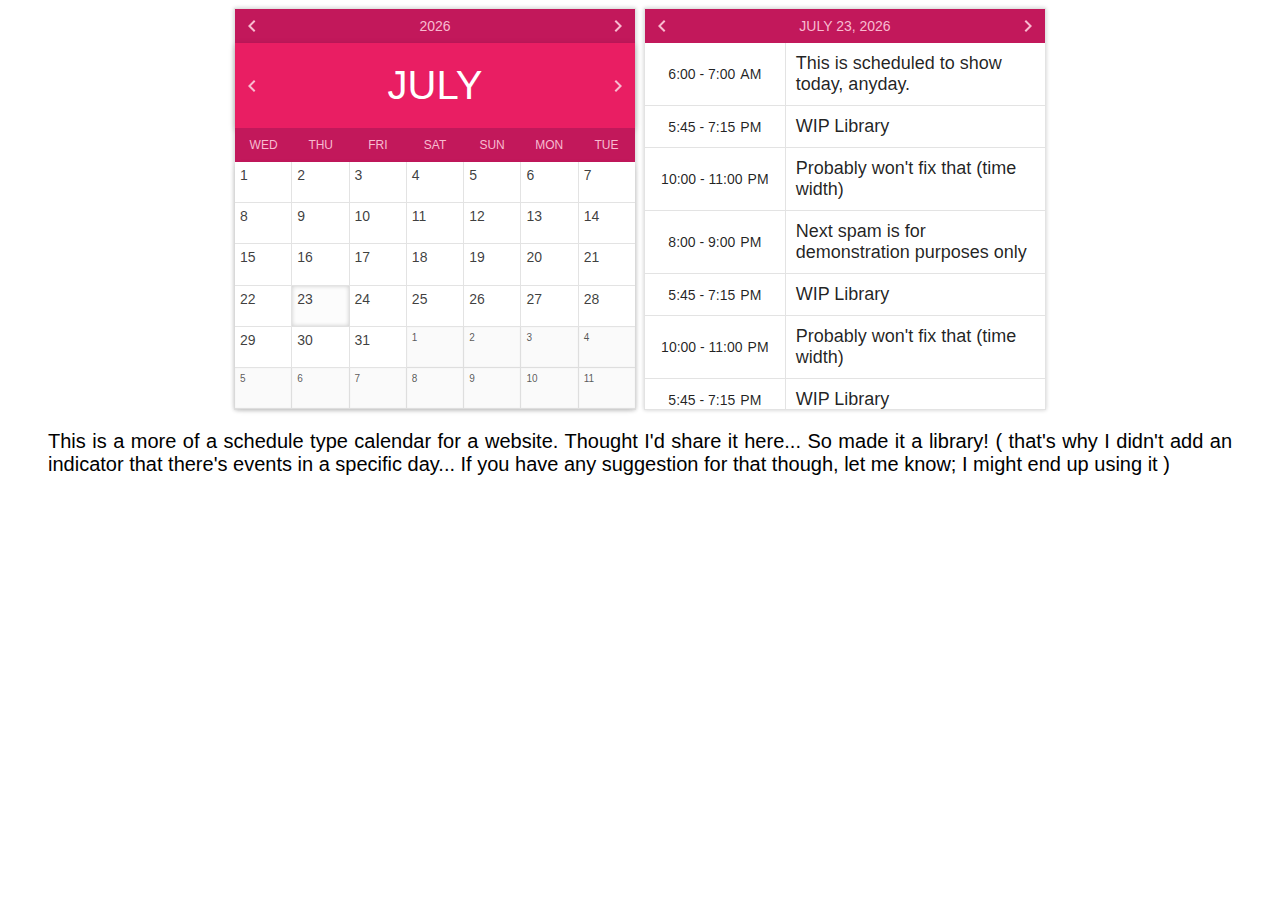
<file: calender.html>
<!DOCTYPE html>
<html>
<head>
	<title></title>


	<style type="text/css">
		body { display: felx; -webkit-box-orient: vertical; -webkit-box-direction: normal; -ms-flex-direction: column; flex-direction: column; }

.wrapper { display: -webkit-box; display: -ms-flexbox; display: flex; -webkit-box-orient: horizontal; -webkit-box-direction: normal; -ms-flex-direction: row; flex-direction: row; -webkit-box-pack: center; -ms-flex-pack: center; justify-content: center; -ms-flex-line-pack: center; align-content: center; }
body > p { font-family: "Satellite", "Roboto", sans-serif; font-size: 20px; display: -webkit-box; display: -ms-flexbox; display: flex; -webkit-box-pack: center; -ms-flex-pack: center; justify-content: center; -ms-flex-line-pack: center; align-content: center; -webkit-box-align: center; -ms-flex-align: center; align-items: center; margin: 20px 40px; text-align: justify; }

.calendar { width: 800px; height: 800px; display: -webkit-box; display: -ms-flexbox; display: flex; -webkit-box-orient: vertical; -webkit-box-direction: normal; -ms-flex-direction: column; flex-direction: column; font-family: "Satellite", "Roboto", sans-serif; border: 1px solid rgba(21, 21, 21, 0.12); -webkit-transform: scale(1); transform: scale(1); box-shadow: 0px 0px 4px rgba(21, 21, 21, 0.21); -ms-user-select: none; user-select: none; -moz-user-select: none; -khtml-user-select: none; -webkit-user-select: none; -o-user-select: none; } .calendar.small { width: 400px; height: 400px; } .calendar.medium { width: 600px; height: 600px; } .calendar.large { width: 800px; height: 800px; } .year { width: calc(100% - 10px); display: -webkit-box; display: -ms-flexbox; display: flex; -webkit-box-orient: horizontal; -webkit-box-direction: normal; -ms-flex-direction: row; flex-direction: row; -webkit-box-pack: center; -ms-flex-pack: center; justify-content: center; padding: 5px; font-size: 14px; } .year > span { -webkit-box-flex: 1; -ms-flex: 1; flex: 1; display: -webkit-box; display: -ms-flexbox; display: flex; -webkit-box-pack: center; -ms-flex-pack: center; justify-content: center; -ms-flex-line-pack: center; align-content: center; -webkit-box-align: center; -ms-flex-align: center; align-items: center; text-transform: uppercase; } .year > div { cursor: pointer; display: -webkit-box; display: -ms-flexbox; display: flex; -webkit-box-pack: center; -ms-flex-pack: center; justify-content: center; -webkit-box-align: center; -ms-flex-align: center; align-items: center; -ms-flex-line-pack: center; align-content: center; } .month { width: calc(100% - 10px); display: -webkit-box; display: -ms-flexbox; display: flex; -webkit-box-orient: horizontal; -webkit-box-direction: normal; -ms-flex-direction: row; flex-direction: row; -webkit-box-pack: center; -ms-flex-pack: center; justify-content: center; padding: 20px 5px; font-size: 40px; box-shadow: 0px 2px 6px rgba(21, 21, 21, 0.21); } .month > span { -webkit-box-flex: 1; -ms-flex: 1; flex: 1; display: -webkit-box; display: -ms-flexbox; display: flex; -webkit-box-pack: center; -ms-flex-pack: center; justify-content: center; -ms-flex-line-pack: center; align-content: center; -webkit-box-align: center; -ms-flex-align: center; align-items: center; text-transform: uppercase; } .month > div { cursor: pointer; display: -webkit-box; display: -ms-flexbox; display: flex; -webkit-box-pack: center; -ms-flex-pack: center; justify-content: center; -webkit-box-align: center; -ms-flex-align: center; align-items: center; -ms-flex-line-pack: center; align-content: center; } .labels { width: 100%; display: -webkit-box; display: -ms-flexbox; display: flex; -webkit-box-orient: horizontal; -webkit-box-direction: normal; -ms-flex-direction: row; flex-direction: row; } .labels > span { -webkit-box-flex: 1; -ms-flex: 1; flex: 1; font-size: 12px; text-transform: uppercase; display: -webkit-box; display: -ms-flexbox; display: flex; -webkit-box-pack: center; -ms-flex-pack: center; justify-content: center; -ms-flex-line-pack: center; align-content: center; -webkit-box-align: center; -ms-flex-align: center; align-items: center; padding: 10px; } .days { -webkit-box-flex: 1; -ms-flex: 1; flex: 1; display: -webkit-box; display: -ms-flexbox; display: flex; -webkit-box-orient: vertical; -webkit-box-direction: normal; -ms-flex-direction: column; flex-direction: column; box-shadow: 0px 2px 6px -2px rgba(21, 21, 21, 0.21); } .row { width: 100%; -webkit-box-flex: 1; -ms-flex: 1; flex: 1; display: -webkit-box; display: -ms-flexbox; display: flex; -webkit-box-orient: horizontal; -webkit-box-direction: normal; -ms-flex-direction: row; flex-direction: row; } .day { -webkit-box-flex: 1; -ms-flex: 1; flex: 1; padding: 5px; display: -webkit-box; display: -ms-flexbox; display: flex; -webkit-box-orient: horizontal; -webkit-box-direction: normal; -ms-flex-direction: row; flex-direction: row; border-bottom: 1px solid rgba(21, 21, 21, .12); border-right: 1px solid rgba(21, 21, 21, .12); cursor: pointer; -webkit-transition: box-shadow 200ms ease-in-out; transition: box-shadow 200ms ease-in-out; } .day:last-child { border-right: none; } .day:hover { background-color: rgba(21, 21, 21, 0.012); box-shadow: inset 0px 0px 4px rgba(21, 21, 21, 0.21); } .day-radios { display: none; } .day-radios:checked + .day { background-color: rgba(21, 21, 21, 0.012); box-shadow: inset 0px 0px 4px rgba(21, 21, 21, 0.21); } .day > span { width: auto; font-size: 14px; color: rgba(21, 21, 21, 0.84); } .day.diluted { background-color: rgba(21, 21, 21, 0.021); box-shadow: inset 0px 0px 1px rgba(21, 21, 21, 0.12); } .day.diluted > span { width: auto; font-size: 10px; color: rgba(21, 21, 21, 0.73); }  .events { width: 800px; height: 800px; font-family: "Satellite", "Roboto", sans-serif; box-shadow: 0px 0px 4px rgba(21, 21, 21, 0.21); border: 1px solid rgba(21, 21, 21, 0.12); display: -webkit-box; display: -ms-flexbox; display: flex; -webkit-box-orient: vertical; -webkit-box-direction: normal; -ms-flex-direction: column; flex-direction: column; -ms-user-select: none; user-select: none; -moz-user-select: none; -khtml-user-select: none; -webkit-user-select: none; -o-user-select: none; } .events.small { width: 400px; height: 400px; } .events.medium { width: 600px; height: 600px; } .events.large { width: 800px; height: 800px; } .date { width: calc(100% - 10px); display: -webkit-box; display: -ms-flexbox; display: flex; -webkit-box-orient: horizontal; -webkit-box-direction: normal; -ms-flex-direction: row; flex-direction: row; background-color: ' + this.calendar.colors[1] + '; color: ' + this.calendar.colors[3] + '; -webkit-box-pack: center; -ms-flex-pack: center; justify-content: center; padding: 5px; font-size: 14px; } .date > span { -webkit-box-flex: 1; -ms-flex: 1; flex: 1; display: -webkit-box; display: -ms-flexbox; display: flex; -webkit-box-pack: center; -ms-flex-pack: center; justify-content: center; -ms-flex-line-pack: center; align-content: center; -webkit-box-align: center; -ms-flex-align: center; align-items: center; text-transform: uppercase; } .date > div { cursor: pointer; display: -webkit-box; display: -ms-flexbox; display: flex; -webkit-box-pack: center; -ms-flex-pack: center; justify-content: center; -webkit-box-align: center; -ms-flex-align: center; align-items: center; -ms-flex-line-pack: center; align-content: center; } .rows { width: 100%; -webkit-box-flex: 1; -ms-flex: 1; flex: 1; display: -webkit-box; display: -ms-flexbox; display: flex; -webkit-box-orient: vertical; -webkit-box-direction: normal; -ms-flex-direction: column; flex-direction: column; overflow: hidden !important; } .list { width: 100%; -webkit-box-flex: 1; -ms-flex: 1; flex: 1; overflow-y: auto !important; padding: 0; margin: 0; color: rgba(21, 21, 21, 0.94); } .list > li { width: 100%; display: -webkit-box; display: -ms-flexbox; display: flex; -webkit-box-orient: horizontal; -webkit-box-direction: normal; -ms-flex-direction: row; flex-direction: row; border-bottom: 1px solid rgba(21, 21, 21, 0.12); } .list > li:hover { box-shadow: inset 0px 0px 4px rgba(21, 21, 21, 0.21); } .list > li > div { display: -webkit-box; display: -ms-flexbox; display: flex; -webkit-box-flex: 2; -ms-flex: 2; flex: 2; -webkit-box-pack: center; -ms-flex-pack: center; justify-content: center; -webkit-box-align: center; -ms-flex-align: center; align-items: center; -ms-flex-line-pack: center; align-content: center; padding: 10px; border-right: 1px solid rgba(21, 21, 21, 0.12); } .time { font-size: 14px; } .m { font-size: 14px; text-transform: uppercase; padding-left: 5px; } .list > li > p { -webkit-box-flex: 4; -ms-flex: 4; flex: 4; margin: 10px; display: -webkit-box; display: -ms-flexbox; display: flex; -webkit-box-pack: start; -ms-flex-pack: start; justify-content: flex-start; -webkit-box-align: center; -ms-flex-align: center; align-items: center; -ms-flex-line-pack: center; align-content: center; font-size: 18px; word-wrap: break-word; word-break: break-word; }
	</style>
</head>
<body>
	<div class="wrapper">
	  <div id="calendarContainer"></div>
	  <div id="organizerContainer" style="margin-left: 8px;"></div>
	</div>
	
<p>This is a more of a schedule type calendar for a website. Thought I'd share it here... So made it a library! ( that's why I didn't add an indicator that there's events in a specific day... If you have any suggestion for that though, let me know; I might end up using it )</p>
<script>
    /*
Full tutorial on how to use the Calendar Javascript Library

https://github.com/nizarmah/calendar-javascript-lib/blob/master/README.md
*/

function Calendar(id, size, labelSettings, colors) {
  this.id = id;
  this.size = size;
  this.labelSettings = labelSettings;
  this.colors = colors;

  months = [ "January", "February", "March", "April", "May", "June", "July", "August", "September", "October", "November", "December" ]
  label = [ "Sunday", "Monday", "Tuesday", "Wednesday", "Thursday", "Friday", "Saturday" ];

  this.months = months;

  this.label = [];
  this.labels = []; 
  for (var i = 0; i < 7; i++)
    this.label.push(label[(label.indexOf(labelSettings[0]) + this.label.length >= label.length) ? Math.abs(label.length - (label.indexOf(labelSettings[0]) + this.label.length)) : (label.indexOf(labelSettings[0]) + this.label.length)]);
  for (var i = 0; i < 7; i++)
    this.labels.push(this.label[i].substring(0, (labelSettings[1] > 3) ? 3 : labelSettings[1]));

  this.date = new Date();

  this.draw();
  this.update();
}

Calendar.prototype.constructor = Calendar;

Calendar.prototype.draw = function () {
  backSvg = '<svg style="width: 24px; height: 24px;" viewBox="0 0 24 24"><path fill="' + this.colors[3] + '" d="M15.41,16.58L10.83,12L15.41,7.41L14,6L8,12L14,18L15.41,16.58Z"></path></svg>';
  nextSvg = '<svg style="width: 24px; height: 24px;" viewBox="0 0 24 24"><path fill="' + this.colors[3] + '" d="M8.59,16.58L13.17,12L8.59,7.41L10,6L16,12L10,18L8.59,16.58Z"></path></svg>';

  theCalendar = document.createElement( "DIV");
  theCalendar.className = "calendar " + this.size;

  document.getElementById(this.id).appendChild(theCalendar);

  theContainers = [], theNames = [ 'year', 'month', 'labels', 'days' ];
  for (var i = 0; i < theNames.length; i++) {
    theContainers[i] = document.createElement( "DIV");
    theContainers[i].className = theNames[i];

    if (theNames[i] != "days") {
      if (theNames[i] != "month") {
        theContainers[i].style.backgroundColor = this.colors[1];
        theContainers[i].style.color = this.colors[3];

        if (theNames[i] != "labels") {
          backSlider = document.createElement("DIV");
          backSlider.id = this.id + "-year-back";
          backSlider.insertAdjacentHTML('beforeend', backSvg);
          theContainers[i].appendChild(backSlider);
          
          theText = document.createElement("SPAN");
          theText.id = this.id + "-" + theNames[i];
          theContainers[i].appendChild(theText);
          
          nextSlider = document.createElement("DIV");
          nextSlider.id = this.id + "-year-next";
          nextSlider.insertAdjacentHTML('beforeend', nextSvg);
          theContainers[i].appendChild(nextSlider);
        }
      } else {
        theContainers[i].style.backgroundColor = this.colors[0];
        theContainers[i].style.color = this.colors[2];

        backSlider = document.createElement("DIV");
        backSlider.id = this.id + "-month-back";
        backSlider.insertAdjacentHTML('beforeend', backSvg);
        theContainers[i].appendChild(backSlider);
        
        theText = document.createElement("SPAN");
        theText.id = this.id + "-" + theNames[i];
        theContainers[i].appendChild(theText);
        
        nextSlider = document.createElement("DIV");
        nextSlider.id = this.id + "-month-next";
        nextSlider.insertAdjacentHTML('beforeend', nextSvg);
        theContainers[i].appendChild(nextSlider);
      }
    }
  }

  for (var i = 0; i < this.labels.length; i++) {
    theLabel = document.createElement("SPAN");
    theLabel.id = this.id + "-label-" + (i + 1);
    theLabel.appendChild(document.createTextNode(this.labels[i]));

    theContainers[2].appendChild(theLabel);
  }

  theRows = [], theDays = [], theRadios = [];
  for (var i = 0; i < 6; i++) {
    theRows[i] = document.createElement("DIV");
    theRows[i].className = "row";
  }
  
  for (var i = 0, j = 0; i < 42; i++) {
    theRadios[i] = document.createElement("INPUT");
    theRadios[i].className = "day-radios";
    theRadios[i].type = "radio";
    theRadios[i].name = this.id + "-day-radios";
    theRadios[i].id = this.id + "-day-radio-" + (i + 1);

    theDays[i] = document.createElement("LABEL");
    theDays[i].className = "day";
    theDays[i].htmlFor = this.id + "-day-radio-" + (i + 1);
    theDays[i].id = this.id + "-day-" + (i + 1);

    theText = document.createElement("SPAN");
    theText.id = this.id + "-day-num-" + (i + 1);

    theDays[i].appendChild(theText);
  
    theRows[j].appendChild(theRadios[i]);
    theRows[j].appendChild(theDays[i]);

    if ((i + 1) % 7 == 0) {
      j++;
    }
  }

  for (var i = 0; i < 6; i++) {
    theContainers[3].appendChild(theRows[i]);
  }
  
  for (var i = 0; i < theContainers.length; i++) {
    theCalendar.appendChild(theContainers[i]);
  }

  document.getElementById(this.id).appendChild(theCalendar);
}

Calendar.prototype.update = function () {
  document.getElementById(this.id + '-year').innerHTML = this.date.getFullYear();
  document.getElementById(this.id + '-month').innerHTML = months[this.date.getMonth()];

  for (i = 1; i <= 42; i++) {
    document.getElementById(this.id + '-day-num-' + i).innerHTML = "";
    document.getElementById(this.id + '-day-' + i).className = this.id + " day";
  }

  firstDay = new Date(this.date.getFullYear(), this.date.getMonth(), 1).getDay();
  lastDay = new Date((this.date.getMonth() + 1 > 11) ? this.date.getFullYear() + 1 : this.date.getFullYear(), (this.date.getMonth() + 1 > 12) ? 0 : this.date.getMonth() + 1, 0).getDate();

  previousLastDay = new Date((this.date.getMonth() < 0) ? this.date.getFullYear() - 1 : this.date.getFullYear(), (this.date.getMonth() < 0) ? 11 : this.date.getMonth(), 0).getDate();

  if (firstDay != 0)
    for (i = 0, j = previousLastDay; i < this.label.indexOf(label[firstDay]); i++, j--) {
      document.getElementById(this.id + '-day-num-' + (1 + i)).innerHTML = j;
      document.getElementById(this.id + '-day-' + (1 + i)).className = this.id + " day diluted";
    }

  for (i = 1; i <= lastDay; i++) {
    document.getElementById(this.id + '-day-num-' + (this.label.indexOf(label[firstDay]) + i)).innerHTML = i;
    if (i == this.date.getDate())
      document.getElementById(this.id + '-day-radio-' + (this.label.indexOf(label[firstDay]) + i)).checked = true;
  }

  for (i = lastDay + 1, j = 1; (this.label.indexOf(label[firstDay]) + i) <= 42; i++, j++) {
    document.getElementById(this.id + '-day-num-' + (this.label.indexOf(label[firstDay]) + i)).innerHTML = j;
    document.getElementById(this.id + '-day-' + (this.label.indexOf(label[firstDay]) + i)).className = this.id + " day diluted";
  }
}

function Organizer(id, calendar) {
  this.id = id;
  this.calendar = calendar;

  this.draw();
  this.update();
}

Organizer.prototype = {
  constructor: Organizer,
  back: function (func) {
    date = this.calendar.date;
    lastDay = new Date((date.getMonth() + 1 > 11) ? date.getFullYear() + 1 : date.getFullYear(), (date.getMonth() + 1 > 12) ? 0 : date.getMonth() + 1, 0).getDate();
    previousLastDay = new Date((date.getMonth() < 0) ? date.getFullYear() - 1 : date.getFullYear(), (date.getMonth() < 0) ? 11 : date.getMonth(), 0).getDate();

    if (func == "day") {
      if (date.getDate() != 1) {
        this.changeDateTo(date.getDate() - 1);
      } else {
        this.back('month');
        this.changeDateTo(lastDay);
      }
    } else {
      if (func == "month") {
        if (date.getDate() > previousLastDay) {
          this.changeDateTo(previousLastDay);
        }
        if (date.getMonth() != 0)
          date.setMonth(date.getMonth() - 1);
        else {
          date.setMonth(11);
          date.setFullYear(date.getFullYear() - 1);
        }
      } else
        date.setFullYear(date.getFullYear() - 1);
    }
    
    this.calendar.update();  
    this.update();
  },
  next: function (func) {
    date = this.calendar.date;
    lastDay = new Date((date.getMonth() + 1 > 11) ? date.getFullYear() + 1 : date.getFullYear(), (date.getMonth() + 1 > 12) ? 0 : date.getMonth() + 1, 0).getDate();
    soonLastDay = new Date((date.getMonth() + 2 > 11) ? date.getFullYear() + 1 : date.getFullYear(), (date.getMonth() + 2 > 12) ? 0 : date.getMonth() + 2, 0).getDate();

    if (func == "day") {
      if (date.getDate() != lastDay) {
        date.setDate(date.getDate() + 1);
      } else {
        this.next('month');
        date.setDate(1);        
      }
    } else {
      if (func == "month") {
        if (date.getDate() > soonLastDay) {
          this.changeDateTo(soonLastDay);
        }
        if (date.getMonth() != 11)
          date.setMonth(date.getMonth() + 1);
        else {
          date.setMonth(0);
          date.setFullYear(date.getFullYear() + 1);
        }
      } else
        date.setFullYear(date.getFullYear() + 1);
    }
    
    this.calendar.update();
    this.update();
  },
  changeDateTo: function (theDay, theBlock) {
    if ((theBlock >= 31 && theDay <= 11) || (theBlock <= 6 && theDay >= 8)) {
      if (theBlock >= 31 && theDay <= 11)
        this.next('month');
      else if (theBlock <= 6 && theDay >= 8)
        this.back('month');
    }
    this.calendar.date.setDate(theDay);
    this.calendar.update();
    this.update();
    calendar = this.calendar;
    setTimeout(function () { calendar.update(); }, 10);
  }
}

Organizer.prototype.draw = function () {
  backSvg = '<svg style="width: 24px; height: 24px;" viewBox="0 0 24 24"><path fill="' + this.calendar.colors[3] + '" d="M15.41,16.58L10.83,12L15.41,7.41L14,6L8,12L14,18L15.41,16.58Z"></path></svg>';
  nextSvg = '<svg style="width: 24px; height: 24px;" viewBox="0 0 24 24"><path fill="' + this.calendar.colors[3] + '" d="M8.59,16.58L13.17,12L8.59,7.41L10,6L16,12L10,18L8.59,16.58Z"></path></svg>';
  
  theOrganizer = document.createElement( "DIV");
  theOrganizer.className = "events " + this.calendar.size;

  theDate = document.createElement( "DIV");
  theDate.className = "date";
  theDate.style.backgroundColor = this.calendar.colors[1];
  theDate.style.color = this.calendar.colors[3];

  backSlider = document.createElement("DIV");
  backSlider.id = this.id + "-day-back";
  backSlider.insertAdjacentHTML('beforeend', backSvg);
  theDate.appendChild(backSlider);
  
  theText = document.createElement("SPAN");
  theText.id = this.id + "-date";
  theDate.appendChild(theText);
  
  nextSlider = document.createElement("DIV");
  nextSlider.id = this.id + "-day-next";
  nextSlider.insertAdjacentHTML('beforeend', nextSvg);
  theDate.appendChild(nextSlider);

  theRows = document.createElement( "DIV");
  theRows.className = "rows";

  theList = document.createElement("OL");
  theList.className = "list";
  theList.id = this.id + "-list";

  theRows.appendChild(theList);
  
  theOrganizer.appendChild(theDate);
  theOrganizer.appendChild(theRows);

  document.getElementById(this.id).appendChild(theOrganizer);
}

Organizer.prototype.update = function () {
  document.getElementById(this.id + "-date").innerHTML = this.calendar.months[this.calendar.date.getMonth()] + " " + this.calendar.date.getDate() + ", " + this.calendar.date.getFullYear();
  document.getElementById(this.id + "-list").innerHTML = "";
}

Organizer.prototype.list = function (data) {
  document.getElementById(this.id + "-list").innerHTML = "";

  content = ""; 
  for (var i = 0; i < data.length; i++) {
    content += '<li id="' + this.id + '-list-item-' + i + '"><div><span class="' + this.id + ' time" id="' + this.id + '-list-item-' + i + '-time">' + data[i].startTime + ' - ' + data[i].endTime + '</span><span class="' + this.id + ' m" id="' + this.id + '-list-item-' + i + '-m">' + data[i].mTime + '</span></div><p id="' + this.id + '-list-item-' + i + '-text">' + data[i].text + '</p></li>';
  }

  document.getElementById(this.id + "-list").innerHTML = content;
}

Organizer.prototype.setupBlock = function (blockId, theOrganizer, callback) {
  document.getElementById(calendarId + "-day-" + blockId).addEventListener('click', function () {
    if (document.getElementById(calendarId + "-day-num-" + blockId).innerHTML.length > 0) {
      theOrganizer.changeDateTo(document.getElementById(calendarId + "-day-num-" + blockId).innerHTML, blockId);
      callback();
    }
  });
}

Organizer.prototype.setOnClickListener = function (theCase, backCallback, nextCallback) {
  calendarId = this.calendar.id;
  organizerId = this.id;

  theOrganizer = this;

  switch (theCase) {
    case "days-blocks":
      for (i = 1; i <= 42; i++) {
        theOrganizer.setupBlock(i, theOrganizer, backCallback);
      }
      break;
    case "day-slider":
      document.getElementById(organizerId + "-day-back").addEventListener('click', function () {
        theOrganizer.back('day');
        backCallback();  
      });
      document.getElementById(organizerId + "-day-next").addEventListener('click', function () {
        theOrganizer.next('day');
        nextCallback();
      });
      break;
    case "month-slider":
      document.getElementById(calendarId + "-month-back").addEventListener('click', function () {
        theOrganizer.back('month');
        backCallback();
      });
      document.getElementById(calendarId + "-month-next").addEventListener('click', function () {
        theOrganizer.next('month');
        nextCallback();
      });
      break;
    case "year-slider":
      document.getElementById(calendarId + "-year-back").addEventListener('click', function () {
        theOrganizer.back('year');
        backCallback();
      });
      document.getElementById(calendarId + "-year-next").addEventListener('click', function () {
        theOrganizer.next('year');
        nextCallback();
      });
      break;
  }
};

// end of library
// full tutorial on how to use it is on GitHub
// https://github.com/nizarmah/Calendar-Javascript-Library/blob/master/README.md

/* end of library; everything is explained below; i'm sorry for the messy code and my bad practices; please criticise me */

var calendar = new Calendar("calendarContainer", "small", [ "Wednesday", 3 ], [ "#e91e63", "#c2185b", "#ffffff", "#f8bbd0" ]);
var organizer = new Organizer("organizerContainer", calendar);

currentDay = calendar.date.getDate(); // used this in order to make anyday today depending on the current today

// my best way of organizing data, maybe that can be the outcome of joining multiple tables in the database and then parsing them in such a manner, easier for the person to push use a date and the events of it
data = {
  years: [
    {
      int: 1999,
      months: [
        {
          int: 4,
          days: [
            {
              int: 28,
              events: [
                {
                  startTime: "6:00",
                  endTime: "6:30",
                  mTime: "pm",
                  text: "Weirdo was born"
                }
              ]
            }
          ]
        }
      ]
    },
    {
      int: (new Date().getFullYear()),
      months: [
        {
          int: (new Date().getMonth() + 1),
          days: [
            {
              int: (new Date().getDate()),
              events: [
                {
                  startTime: "6:00",
                  endTime: "7:00",
                  mTime: "am",
                  text: "This is scheduled to show today, anyday."
                },
                {
                  startTime: "5:45",
                  endTime: "7:15",
                  mTime: "pm",
                  text: "WIP Library"
                },
                {
                  startTime: "10:00",
                  endTime: "11:00",
                  mTime: "pm",
                  text: "Probably won't fix that (time width)"
                },
                {
                  startTime: "8:00",
                  endTime: "9:00",
                  mTime: "pm",
                  text: "Next spam is for demonstration purposes only"
                },
                {
                  startTime: "5:45",
                  endTime: "7:15",
                  mTime: "pm",
                  text: "WIP Library"
                },
                {
                  startTime: "10:00",
                  endTime: "11:00",
                  mTime: "pm",
                  text: "Probably won't fix that (time width)"
                },
                {
                  startTime: "5:45",
                  endTime: "7:15",
                  mTime: "pm",
                  text: "WIP Library"
                },
                {
                  startTime: "10:00",
                  endTime: "11:00",
                  mTime: "pm",
                  text: "Probably won't fix that (time width)"
                },
                {
                  startTime: "5:45",
                  endTime: "7:15",
                  mTime: "pm",
                  text: "WIP Library"
                },
                {
                  startTime: "10:00",
                  endTime: "11:00",
                  mTime: "pm",
                  text: "Probably won't fix that (time width)"
                },
                {
                  startTime: "5:45",
                  endTime: "7:15",
                  mTime: "pm",
                  text: "WIP Library"
                },
                {
                  startTime: "10:00",
                  endTime: "11:00",
                  mTime: "pm",
                  text: "Probably won't fix that (time width)"
                },
                {
                  startTime: "5:45",
                  endTime: "7:15",
                  mTime: "pm",
                  text: "WIP Library"
                },
                {
                  startTime: "10:00",
                  endTime: "11:00",
                  mTime: "pm",
                  text: "Probably won't fix that (time width)"
                }
              ]
            }
          ]
        }
      ]
    }
  ]
};

function showEvents() {
  theYear = -1, theMonth = -1, theDay = -1;
  for (i = 0; i < data.years.length; i++) {
    if (calendar.date.getFullYear() == data.years[i].int) {
      theYear = i;
      break;
    }
  }
  if (theYear == -1) return;
  for (i = 0; i < data.years[theYear].months.length; i++) {
    if ((calendar.date.getMonth() + 1) == data.years[theYear].months[i].int) {
      theMonth = i;
      break;
    }
  }
  if (theMonth == -1) return;
  for (i = 0; i < data.years[theYear].months[theMonth].days.length; i++) {
    if (calendar.date.getDate() == data.years[theYear].months[theMonth].days[i].int) {
      theDay = i;
      break;
    }
  }
  if (theDay == -1) return;
  theEvents = data.years[theYear].months[theMonth].days[theDay].events;  
  organizer.list(theEvents); // what's responsible for listing
}

showEvents();

organizer.setOnClickListener('day-slider', function () { showEvents(); console.log("Day back slider clicked"); }, function () { showEvents(); console.log("Day next slider clicked"); });
organizer.setOnClickListener('days-blocks', function () { showEvents(); console.log("Day block clicked"); }, null);
organizer.setOnClickListener('month-slider', function () { showEvents(); console.log("Month back slider clicked"); }, function () { showEvents(); console.log("Month next slider clicked"); });
organizer.setOnClickListener('year-slider', function () { showEvents(); console.log("Year back slider clicked"); }, function () { showEvents(); console.log("Year next slider clicked"); });
</script>
</body>
</html>
</file>
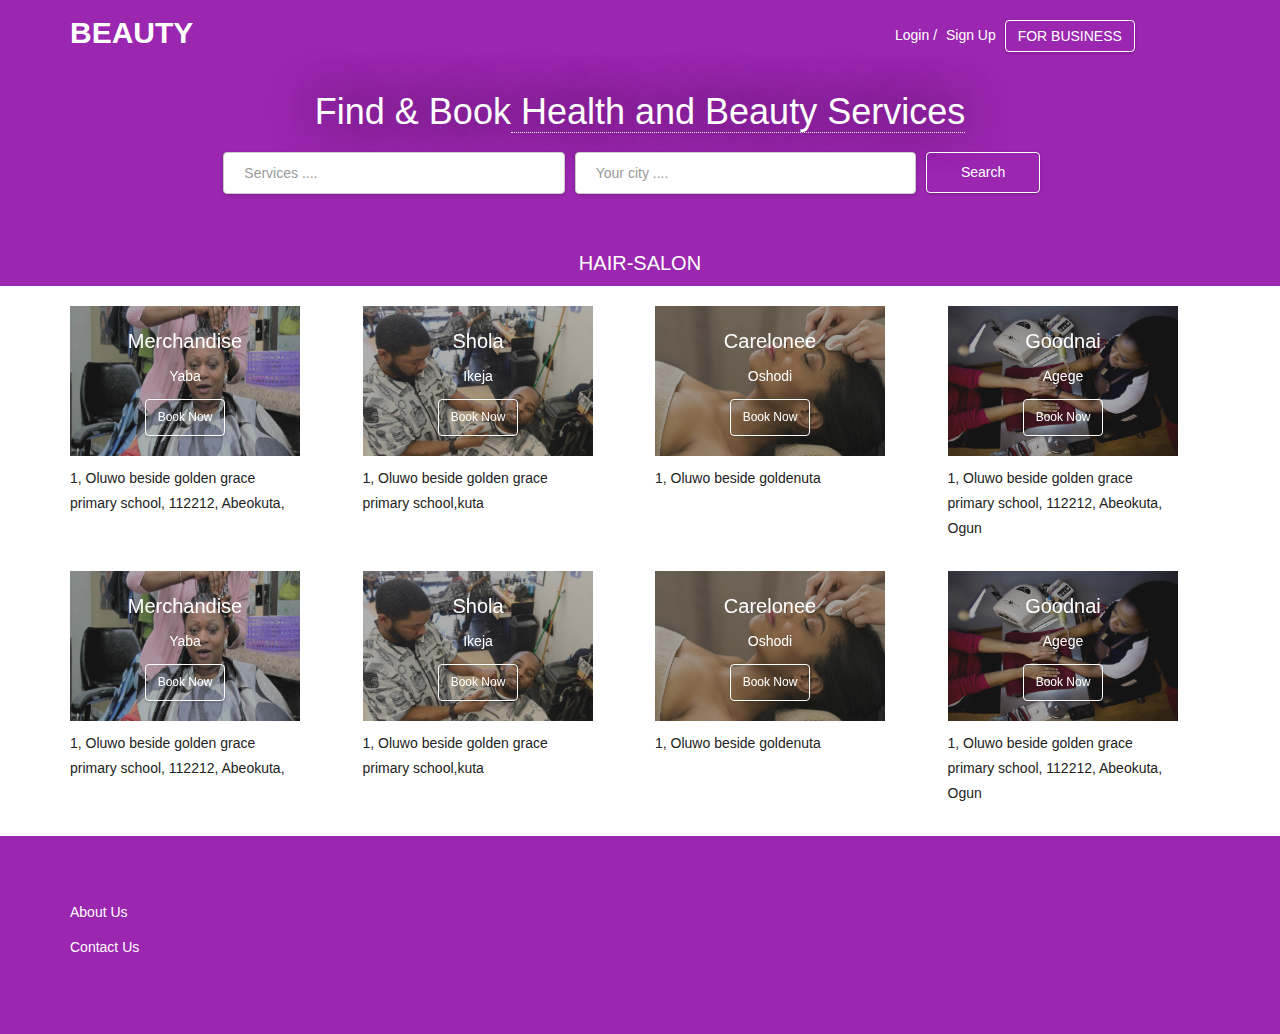
<file: hair-salon.html>
<!DOCTYPE html>
<html>
<head>
	<meta charset="utf-8">
	<meta name="description" content="">
	<meta name="keywords" content="">
	<meta name="author" content="">
	<meta http-equiv="X-UA-Compatible" content="IE=edge">
	<meta name="viewport" content="width=device-width, initial-scale=1">
	<title>JUDIT & IFUNAYA</title>
	

	<!-- STYLESHEETS-->
	<link rel="stylesheet" type="text/css" href="libraries/bootstrap/css/bootstrap.min.css">

	<!-- CUSTOM STYLES -->
	<link rel="stylesheet" type="text/css" href="assets/css/main.css">
	<link rel="stylesheet" type="text/css" href="assets/css/index.css">
  <link rel="stylesheet" type="text/css" href="assets/css/checkbox.css">
	


	<!-- WEBFONT -->
	<link rel="stylesheet" type="text/css" href="https://fonts.googleapis.com/css?family=Raleway">

	<!-- ICON -->
	<link rel="stylesheet" href="https://cdnjs.cloudflare.com/ajax/libs/font-awesome/4.7.0/css/font-awesome.min.css">
</head>
<body>
	<header>
		<div class="bg-purpleb" >
			<div class="container">
				<div class="row p-t-20">
					<div class="col-md-3 col-xs-2 col-sm-6">
						<p class="f-30 w-900 c-white"><a href="index.html">BEAUTY</a></p>
					</div>
					<div class="col-md-5"></div>
					<div class="col-md-4 col-xs-10 col-sm-6">
			            <ul>
			              	<li class=" mm-l-80 p-l-5 c-white" ><a class="" data-toggle="modal" href='#modal-id'>Login</a></li>
			              	<li class="c-white">/</li>
			              	<li class=" p-l-5 c-white"><a class="" data-toggle="modal" href='#modal-id1'> Sign Up</a></li>
			              	<span class="p-l-5"><button type="submit" class="btn bd-4 c-white  mwidth-100p bs1 bg-but-trans p-t-5 p-b-5">FOR BUSINESS</button></span>
			            <!-- <span class="p-l-5"><button type="submit" class="btn c-white bs1 bg-orange bd-orange hover p-t-5 p-b-5">NG</button> </span> -->
			            </ul>
		        	</div>
          		</div>
        	</div>
	        <!-- login modal -->
	        <!-- <a class="btn btn-primary" data-toggle="modal" href='#modal-id'>Trigger modal</a> -->
	        <div class="modal fade" id="modal-id">
	          <div class="modal-dialog">
	            <div class="modal-content">
	              <div class="modal-header no-bd">
	                <button type="button" class="close" data-dismiss="modal" aria-hidden="true">&times;</button>
	                <h4 class="modal-title">Please Log In,  or <a class=" f-18 c-purpleb" data-dismiss="modal"  data-toggle="modal" href='#modal-id1' >Sign Up</a></h4>
	              </div>
	              <div class="modal-body">
	                
	                <div class="row">
	                  <div class="col-xs-6 col-sm-6 col-md-6">
	                    <a href="#" class="btn btn-lg btn-primary btn-block c-white bg-purpleb">Facebook</a>
	                  </div>
	                  <div class="col-xs-6 col-sm-6 col-md-6">
	                    <a href="#" class="btn btn-lg btn-info btn-block c-white bg-purpleb">Google</a>
	                  </div>
	                </div>
	                <div class="login-or">
	                  <hr class="hr-or">
	                  <span class="span-or">or</span>
	                </div>

	                <form role="form">
	                  <div class="form-group">
	                    <label for="inputUsernameEmail">Username or email</label>
	                    <input type="text" class="form-control" id="inputUsernameEmail">
	                  </div>
	                  <div class="form-group">
	                    <a class="pull-right" href="#">Forgot password?</a>
	                    <label for="inputPassword">Password</label>
	                    <input type="password" class="form-control" id="inputPassword">
	                  </div>
	                  <div class="checkbox pull-right">
	                    <input type="checkbox" id="check1">
	                    <label for="check1" class="p-l-0">
	                      <span class=""> Remember me</span>
	                    </label>
	                  </div>
	                  <!-- <div class="checkbox pull-right">
	                    <label>
	                      <input type="checkbox">
	                      Remember me </label>
	                  </div> -->
	                  <button type="submit" class="bd-4 bg-but-trans width-80  bs1 hover p-t-5 p-b-5 f-12 c-purpleb" >Log In</button>
	                </form>
	              </div>
	              <div class="modal-footer no-bd">
	                <!-- <button type="button" class="btn btn-default" data-dismiss="modal">Close</button>
	                <button type="button" class="btn btn-primary">Save changes</button> -->
	              </div>
	            </div>
	          </div>
	        </div>

	        <!-- sign up modal -->
	        <!-- <a class="btn btn-primary" data-toggle="modal" href='#modal-id'>Trigger modal</a> -->
	        <div class="modal fade" id="modal-id1">
	          <div class="modal-dialog">
	            <div class="modal-content">
	              <div class="modal-header no-bd">
	                <button type="button" class="close" data-dismiss="modal" aria-hidden="true">&times;</button>
	                <h4 class="modal-title">Already have an account Please<a class=" f-18 c-purpleb" data-dismiss="modal"  data-toggle="modal" href='#modal-id' > Sign In</a></h4>
	              </div>
	              <div class="modal-body">
	                
	                <form role="form">
	                  <div class="row">
	                    <div class="form-group col-xs-6 col-sm-6 col-md-6">
	                      <label for="inputUsernameEmail">First Name</label>
	                      <input type="text" class="form-control" id="inputUsernameEmail">
	                    </div>
	                    <div class="form-group col-xs-6 col-sm-6 col-md-6">
	                      <label for="inputUsernameEmail">Last Name</label>
	                      <input type="text" class="form-control" id="inputUsernameEmail">
	                    </div>
	                  </div>
	                  <div class="form-group">
	                    <label for="inputUsernameEmail">User Name</label>
	                    <input type="text" class="form-control" id="inputUsernameEmail">
	                  </div>
	                  <div class="form-group">
	                    <label for="inputPassword">Email Address</label>
	                    <input type="email" class="form-control" id="inputPassword">
	                  </div>
	                  <div class="row">
	                    <div class="form-group col-xs-6 col-sm-6 col-md-6">
	                      <label for="inputPassword">Password</label>
	                    <input type="password" class="form-control" id="inputPassword">
	                    </div>
	                    <div class="form-group col-xs-6 col-sm-6 col-md-6">
	                      <label for="inputPassword" class="mf-14">Confirm Password</label>
	                    <input type="password" class="form-control" id="inputPassword">
	                    </div>
	                  </div>
	                  <!-- <div class="checkbox pull-right">
	                    <label>
	                      <input type="checkbox">
	                      Remember me </label>
	                  </div> -->
	                  <button type="submit" class="bd-4 bg-but-trans width-80  bs1 hover p-t-5 p-b-5 f-12 c-purpleb" >Sign Up</button>
	                </form>
	              </div>
	              <div class="modal-footer no-bd">
	                <!-- <button type="button" class="btn btn-default" data-dismiss="modal">Close</button>
	                <button type="button" class="btn btn-primary">Save changes</button> -->
	              </div>
	            </div>
	          </div>
	        </div>
	        <!-- end -->
	        <div class="">
	          	<h1 class="text-center m-b-20 t-s c-white">Find & Book<span class="border-bottom-dotted"> Health and Beauty Services</span></h1>
	          	<div class="row ">
		            <div class="col-md-2"></div>
		            <div class="col-md-8">
		              	<form action="" method="POST" role="form">
			                <div class="row m-auto width-100p">
			                  <div class="col-md-5 col-sm-5 p-l-5 p-r-5">
			                    <div class="form-group">
			                      <input type="text" class="form-control p-l-20 bs1 p-t-20 p-b-20" id="" placeholder="Services ....">
			                    </div>
			                  </div>
			                  <div class="col-md-5 col-sm-5 p-l-5 p-r-5">
			                    <div class="form-group">
			                      <input type="text" class="form-control p-l-20 bs1 p-t-20 p-b-20" id="" placeholder="Your city ....">
			                    </div>
			                  </div>
			                  <div class="col-md-2 col-sm-2 p-l-5 p-r-5">
			                    <button type="submit" class="bg-but-trans c-white width-114 mwidth-100p bs1 hover p-t-7 p-b-7 bd-4">Search</button>
			                  </div>
			                </div>
		                
		              	</form>
		              	<p class="text-center f-20 c-white m-t-5p">HAIR-SALON</p>
		            </div>
		            <div class="col-md-2"></div>
	          	</div>
	        </div>
		</div>
	</header>
	

	<section class="m-b-20">
		<div class="">
			<div class="container">
				<div class="row m-t-20 ">
					<div class="col-md-3 col-sm-6">
						<div class="hvr-grow pos-rel">
							<img src="assets/img/maxresdefault.jpg" class="width-230 h-150 mwidth-100p twidth-300" alt="">
							<div class="texthover">
								<p class="f-20">Merchandise</p>
								<p class="">Yaba</p>
								<button type="submit" class="bd-4 bg-but-trans width-80 bs1 hover p-t-5 p-b-5 f-12 c-white" data-toggle="modal" href='#modal-id2'/>Book Now</button>
							</div>
						</div>
						<p class="width-230 m-t-10 ">1, Oluwo beside golden grace primary school, 112212, Abeokuta,</p>
					</div>
					<div class="col-md-3 col-sm-6 mm-t-10">
						<div class="hvr-grow pos-rel">
							<img src="assets/img/barber.jpg" class="width-230 h-150 mwidth-100p twidth-300" alt="">
							<div class="texthover">
								<p class="f-20">Shola</p>
								<p>Ikeja</p>
								<button type="submit" class="bd-4 bg-but-trans width-80 bs1 hover p-t-5 p-b-5 f-12 c-white" data-toggle="modal" href='#modal-id2'/>Book Now</button>
							</div>
						</div>
						<p class="width-230 m-t-10">1, Oluwo beside golden grace primary school,kuta</p>
					</div>
					<div class="col-md-3 col-sm-6 mm-t-10">
						<div class="hvr-grow pos-rel">
							<img src="assets/img/skincare1.jpg" class="width-230 h-150 mwidth-100p twidth-300" alt="">
							<div class="texthover">
								<p class="f-20">Carelonee</p>
								<p>Oshodi</p>
								<button type="submit" class="bd-4 bg-but-trans width-80 bs1 hover p-t-5 p-b-5 f-12 c-white" data-toggle="modal" href='#modal-id2'/>Book Now</button>
							</div>
						</div>
						<p class="width-230 m-t-10">1, Oluwo beside goldenuta</p>
					</div>
					<div class="col-md-3 col-sm-6 mm-t-10">
						<div class="hvr-grow pos-rel">
							<img src="assets/img/nailsalon.jpg" class="width-230 h-150 mwidth-100p twidth-300" alt="">
							<div class="texthover">
								<p class="f-20">Goodnai</p>
								<p>Agege</p>
								<button type="submit" class="bd-4 bg-but-trans width-80 bs1 hover p-t-5 p-b-5 f-12 c-white" data-toggle="modal" href='#modal-id2'/>Book Now</button>
							</div>
						</div>
						<p class="width-230 m-t-10">1, Oluwo beside golden grace primary school, 112212, Abeokuta, Ogun</p>
					</div>
				</div>
				<div class="row m-t-20 ">
					<div class="col-md-3 col-sm-6">
						<div class="hvr-grow pos-rel">
							<img src="assets/img/maxresdefault.jpg" class="width-230 h-150 mwidth-100p twidth-300" alt="">
							<div class="texthover">
								<p class="f-20">Merchandise</p>
								<p class="">Yaba</p>
								<button type="submit" class="bd-4 bg-but-trans width-80 bs1 hover p-t-5 p-b-5 f-12 c-white" data-toggle="modal" href='#modal-id2'/>Book Now</button>
							</div>
						</div>
						<p class="width-230 m-t-10 ">1, Oluwo beside golden grace primary school, 112212, Abeokuta,</p>
					</div>
					<div class="col-md-3 col-sm-6 mm-t-10">
						<div class="hvr-grow pos-rel">
							<img src="assets/img/barber.jpg" class="width-230 h-150 mwidth-100p twidth-300" alt="">
							<div class="texthover">
								<p class="f-20">Shola</p>
								<p>Ikeja</p>
								<button type="submit" class="bd-4 bg-but-trans width-80 bs1 hover p-t-5 p-b-5 f-12 c-white" data-toggle="modal" href='#modal-id2'/>Book Now</button>
							</div>
						</div>
						<p class="width-230 m-t-10">1, Oluwo beside golden grace primary school,kuta</p>
					</div>
					<div class="col-md-3 col-sm-6 mm-t-10">
						<div class="hvr-grow pos-rel">
							<img src="assets/img/skincare1.jpg" class="width-230 h-150 mwidth-100p twidth-300" alt="">
							<div class="texthover">
								<p class="f-20">Carelonee</p>
								<p>Oshodi</p>
								<button type="submit" class="bd-4 bg-but-trans width-80 bs1 hover p-t-5 p-b-5 f-12 c-white" data-toggle="modal" href='#modal-id2'/>Book Now</button>
							</div>
						</div>
						<p class="width-230 m-t-10">1, Oluwo beside goldenuta</p>
					</div>
					<div class="col-md-3 col-sm-6 mm-t-10">
						<div class="hvr-grow pos-rel">
							<img src="assets/img/nailsalon.jpg" class="width-230 h-150 mwidth-100p twidth-300" alt="">
							<div class="texthover">
								<p class="f-20">Goodnai</p>
								<p>Agege</p>
								<button type="submit" class="bd-4 bg-but-trans width-80 bs1 hover p-t-5 p-b-5 f-12 c-white" data-toggle="modal" href='#modal-id2'/>Book Now</button>
							</div>
						</div>
						<p class="width-230 m-t-10">1, Oluwo beside golden grace primary school, 112212, Abeokuta, Ogun</p>
					</div>
				</div>
			</div>
		</div>
	</section>


	<!-- booking modal -->
	<!-- <a class="btn btn-primary" data-toggle="modal" href='#modal-id'>Trigger modal</a> -->
	<div class="modal fade" id="modal-id2">
		<div class="modal-dialog">
			<div class="modal-content">
				<div class="modal-header no-bd">
					<button type="button" class="close" data-dismiss="modal" aria-hidden="true">&times;</button>
					<h4 class="modal-title text-center">Pick a Date and Time</h4>
				</div>
				<div class="modal-body">
					<form action="" method="POST" role="form">
						<div class="form-group">
							<div class="row">
								<div class="col-md-6">
									<input type="text" name="" class="form-control pos-rel" onfocus="(this.type='date')" placeholder="02/04/2017"  >
									<!-- <span class="pos-abs t-4 l-255"><i class="f-12 fa fa-calendar" aria-hidden="true"></i></span> -->
								</div>
								<div class="col-md-6 mm-t-10">
									<select name="" id="input" class="form-control" >
										<option value="">Type of Style</option>
										<option value="">waving</option>
									</select>
								</div>
							</div>
							

							<div class="row bg-blue m-t-5p p-b-10 p-t-10">
								<div class="col-md-4 col-sm-4">
									<p class="text-center c-white">MORNING</p>
									<div class="mcenter">
										<button type="button" class="btn c-white bd-4 bg-but-trans p-t-5 p-b-5 width-80" id="btnMenu">09:00 am</button>
										<button type="button" class="btn c-white bd-4 bg-but-trans p-t-5 p-b-5 width-80 m-l-5" id="btnMenu">09:15 am</button><br>
										<button type="button" class="btn c-white bd-4 bg-but-trans p-t-5 p-b-5 width-80 m-t-10">09:30 am</button>
										<button type="button" class="btn c-white bd-4 bg-but-trans p-t-5 p-b-5 width-80 m-t-10 m-l-5">09:45 am</button><br>
										<button type="button" class="btn c-white bd-4 bg-but-trans p-t-5 p-b-5 width-80 m-t-10">10:00 am</button>
										<button type="button" class="btn c-white bd-4 bg-but-trans p-t-5 p-b-5 width-80 m-t-10 m-l-5">10:15 am</button><br>
										<button type="button" class="btn c-white bd-4 bg-but-trans p-t-5 p-b-5 width-80 m-t-10">10:30 am</button>
										<button type="button" class="btn c-white bd-4 bg-but-trans p-t-5 p-b-5 width-80 m-t-10 m-l-5">10:45 am</button><br>
										<button type="button" class="btn c-white bd-4 bg-but-trans p-t-5 p-b-5 width-80 m-t-10">11:00 am</button>
										<button type="button" class="btn c-white bd-4 bg-but-trans p-t-5 p-b-5 width-80 m-t-10 m-l-5">11:15 am</button><br>
										<button type="button" class="btn c-white bd-4 bg-but-trans p-t-5 p-b-5 width-80 m-t-10">11:30 am</button>
										<button type="button" class="btn c-white bd-4 bg-but-trans p-t-5 p-b-5 width-80 m-t-10 m-l-5">11:45 am</button><br>
									</div>
								</div>
								<div class="col-md-4 col-sm-4">
									<p class="text-center c-white mm-t-10">AFTERNOON</p>
									<div class="mcenter">
										<button type="button" class="btn c-white bd-4 bg-but-trans p-t-5 p-b-5 width-80">12:00 pm</button>
										<button type="button" class="btn c-white bd-4 bg-but-trans p-t-5 p-b-5 width-80 m-l-5">12:15 pm</button><br>
										<button type="button" class="btn c-white bd-4 bg-but-trans p-t-5 p-b-5 width-80 m-t-10">12:30 pm</button>
										<button type="button" class="btn c-white bd-4 bg-but-trans p-t-5 p-b-5 width-80 m-t-10 m-l-5">12:45 pm</button><br>
										<button type="button" class="btn c-white bd-4 bg-but-trans p-t-5 p-b-5 width-80 m-t-10">01:00 pm</button>
										<button type="button" class="btn c-white bd-4 bg-but-trans p-t-5 p-b-5 width-80 m-t-10 m-l-5">01:15 pm</button><br>
										<button type="button" class="btn c-white bd-4 bg-but-trans p-t-5 p-b-5 width-80 m-t-10">01:30 pm</button>
										<button type="button" class="btn c-white bd-4 bg-but-trans p-t-5 p-b-5 width-80 m-t-10 m-l-5">01:45 pm</button><br>
										<button type="button" class="btn c-white bd-4 bg-but-trans p-t-5 p-b-5 width-80 m-t-10">02:00 pm</button>
										<button type="button" class="btn c-white bd-4 bg-but-trans p-t-5 p-b-5 width-80 m-t-10 m-l-5">02:15 pm</button><br>
										<button type="button" class="btn c-white bd-4 bg-but-trans p-t-5 p-b-5 width-80 m-t-10">02:30 pm</button>
										<button type="button" class="btn c-white bd-4 bg-but-trans p-t-5 p-b-5 width-80 m-t-10 m-l-5">02:45 pm</button><br>
										<button type="button" class="btn c-white bd-4 bg-but-trans p-t-5 p-b-5 width-80 m-t-10">03:00 pm</button>
										<button type="button" class="btn c-white bd-4 bg-but-trans p-t-5 p-b-5 width-80 m-t-10 m-l-5">03:15 pm</button><br>
										<button type="button" class="btn c-white bd-4 bg-but-trans p-t-5 p-b-5 width-80 m-t-10">03:30 pm</button>
										<button type="button" class="btn c-white bd-4 bg-but-trans p-t-5 p-b-5 width-80 m-t-10 m-l-5">03:45 pm</button><br>
										<button type="button" class="btn c-white bd-4 bg-but-trans p-t-5 p-b-5 width-80 m-t-10">04:00 pm</button>
										<button type="button" class="btn c-white bd-4 bg-but-trans p-t-5 p-b-5 width-80 m-t-10 m-l-5">04:15 pm</button><br>
										<button type="button" class="btn c-white bd-4 bg-but-trans p-t-5 p-b-5 width-80 m-t-10">04:30 pm</button>
										<button type="button" class="btn c-white bd-4 bg-but-trans p-t-5 p-b-5 width-80 m-t-10 m-l-5">04:45 pm</button><br>
									</div>
								</div>
								<div class="col-md-4 col-sm-4">
									<p class="text-center c-white mm-t-10">EVENING</p>
									<div class="mcenter">
										<button type="button" class="btn c-white bd-4 bg-but-trans p-t-5 p-b-5 width-80">05:00 pm</button>
										<button type="button" class="btn c-white bd-4 bg-but-trans p-t-5 p-b-5 width-80 m-l-5">05:15 pm</button><br>
										<button type="button" class="btn c-white bd-4 bg-but-trans p-t-5 p-b-5 width-80 m-t-10">05:30 pm</button>
										<button type="button" class="btn c-white bd-4 bg-but-trans p-t-5 p-b-5 width-80 m-t-10 m-l-5">05:45 pm</button><br>
										<button type="button" class="btn c-white bd-4 bg-but-trans p-t-5 p-b-5 width-80 m-t-10">06:00 pm</button>
										<button type="button" class="btn c-white bd-4 bg-but-trans p-t-5 p-b-5 width-80 m-t-10 m-l-5">06:15 pm</button><br>
										<button type="button" class="btn c-white bd-4 bg-but-trans p-t-5 p-b-5 width-80 m-t-10">06:30 pm</button>
										<button type="button" class="btn c-white bd-4 bg-but-trans p-t-5 p-b-5 width-80 m-t-10 m-l-5">06:45 pm</button><br>
										<button type="button" class="btn c-white bd-4 bg-but-trans p-t-5 p-b-5 width-80 m-t-10">07:00 pm</button>
										<button type="button" class="btn c-white bd-4 bg-but-trans p-t-5 p-b-5 width-80 m-t-10 m-l-5">07:15 pm</button><br>
										<button type="button" class="btn c-white bd-4 bg-but-trans p-t-5 p-b-5 width-80 m-t-10">07:30 pm</button>
										<button type="button" class="btn c-white bd-4 bg-but-trans p-t-5 p-b-5 width-80 m-t-10 m-l-5">07:45 pm</button><br>
										<button type="button" class="btn c-white bd-4 bg-but-trans p-t-5 p-b-5 width-80 m-t-10">08:00 pm</button>
										<button type="button" class="btn c-white bd-4 bg-but-trans p-t-5 p-b-5 width-80 m-t-10 m-l-5">08:15 pm</button><br>
										<button type="button" class="btn c-white bd-4 bg-but-trans p-t-5 p-b-5 width-80 m-t-10">08:30 pm</button>
										<button type="button" class="btn c-white bd-4 bg-but-trans p-t-5 p-b-5 width-80 m-t-10 m-l-5">08:45 pm</button><br>
									</div>
								</div>
							</div>

							<div class="row m-t-5p">
								<div class="col-md-9 col-sm-9">
									<div class="row">
										<div class="col-md-2 col-xs-3 col-sm-2">
											<img src="assets/img/girl3clear.png" class="img-circle width-50 h-50">
										</div>
										<div class="col-md-10 col-xs-9 col-sm-9">
											<p>Company name</p>
											<p>Name</p>
										</div>
									</div>
								</div>
								<div class="col-md-3 col-sm-3">
									<p>Price <span>₦300.00</span></p>
									<p>Time</p>
								</div>
							</div>
						</div>
					</form>
				</div>
				<div class="modal-footer no-bd">
					<!-- <button type="button" class="btn btn-default" data-dismiss="modal">Close</button>
					<button type="button" class="btn btn-primary">Save changes</button> -->
				</div>
			</div>
		</div>
	</div>

  <!-- footer -->
  <footer class="bg-purpleb p-t-5p p-b-5p">
    <div class="container">
      <div class="row">
      <div class="col-md-4">
        <p class="c-white"><a href="">About Us</a></p>
        <p class="c-white"><a href="">Contact Us</a></p>
      </div>
      <div class="col-md-4"></div>
      <div class="col-md-4"></div>
    </div>
    </div>
  </footer>



	<script type="text/javascript" src="libraries/bootstrap/js/jquery-3.1.1.min.js"></script>

    <script src="libraries/bootstrap/js/bootstrap.min.js"></script>
 </body>
	<!-- modal button active change -->
	<script type="text/javascript">
		$('button[type="button"]').click(function(){
	    $('button[type="button"].red').removeClass('red')
	        $(this).addClass('red');
		});
	</script>
</html>
</file>
<file: assets/css/main.css>
/*=================================================================
	Basic Setup
==================================================================*/
html {
    font-size: 100%;
    min-height: 100%;
}

body {
	/*font-family: 'Raleway', sans-serif;*/
	font-family: 'Oswald', sans-serif;
	font-size: 14px;
	color: #222222;
	font-weight: normal;
	overflow-x: hidden;
	line-height: 25px;
	padding-right: 0px !important;
}
 
a,
a:active,
a:hover,
a:focus,
a:visited{
	text-decoration:none;
	background:transparent;
	outline:none;
	color:inherit;
}

button:focus{
	outline:none;
}

li{
	list-style:none;
}

article,
figure,
footer,
header,
nav,
section{
	display:block
}

select:focus {
    outline-offset:0;
}

/* Internet Explorer 10 in Windows 8 and Windows Phone 8 Bug fix */
@-webkit-viewport {
	width: device-width;
}
@-moz-viewport {
	width: device-width;
}
@-ms-viewport {
	width: device-width;
}
@-o-viewport {
	width: device-width;
}
@viewport {
	width: device-width;
}

/*=================================================================
	Custom stylings
==================================================================*/



/****  Margin  ****/

.m-auto {margin:auto !important;}
.m-0 {margin:0 !important;}
.m-5 {margin:5px !important;}
.m-10 {margin:10px !important;}
.m-15 {margin:15px !important;}
.m-20 {margin:20px !important;}
.m-50 {margin:50px !important;}

/****  Margin Top  ****/
.m-t-_40 {margin-top:-40px !important;}
.m-t-0 {margin-top:0px !important;}
.m-t-5{margin-top:5px !important; }
.m-t-7{margin-top:7px !important; }
.m-t-8{margin-top:8px !important; }
.m-t-10{margin-top:10px !important;}
.m-t-13{margin-top:13px !important;}
.m-t-14{margin-top:14px !important;}
.m-t-15{margin-top:15px !important;}
.m-t-19{margin-top:19px !important;}
.m-t-20{margin-top:20px !important;}
.m-t-24{margin-top:24px !important;}
.m-t-26{margin-top:26px !important;}
.m-t-28{margin-top:28px !important;}
.m-t-32{margin-top:32px !important;}
.m-t-36{margin-top:36px !important;}
.m-t-30{margin-top:30px !important;}
.m-t-40{margin-top:40px !important;}
.m-t-45{margin-top:45px !important;}
.m-t-46{margin-top:46px !important;}
.m-t-50{margin-top:50px !important;}
.m-t-60{margin-top:60px !important;}
.m-t-66{margin-top:66px !important;}
.m-t-70 {margin-top:70px !important;}
.m-t-76 {margin-top:76px !important;}
.m-t-79{margin-top:79px !important;}
.m-t-80{margin-top:80px !important;}
.m-t-90{margin-top:90px !important;}
.m-t-100{margin-top:100px !important;}
.m-t-120{margin-top:120px !important;}
.m-t-130{margin-top:130px !important;}
.m-t-150{margin-top:150px !important;}
.m-t-5p{margin-top:5% !important; }
.m-t-7p{margin-top:7% !important; }
.m-t-10p{margin-top:10% !important; }
.m-t-12p{margin-top:12% !important; }
.m-t-20p{margin-top:20% !important; }
.m-t-21p{margin-top:21% !important; }
.m-t-30p{margin-top:30% !important; }
.m-t-80p{margin-top:80% !important; }

/****  Margin Bottom  ****/
.m-b-_40 {margin-bottom:-40px !important;}
.m-b-0 {margin-bottom:0px !important;}
.m-b-5 {margin-bottom:5px !important;}
.m-b-6 {margin-bottom:6px !important;}
.m-b-7 {margin-bottom:7px !important;}
.m-b-10 {margin-bottom:10px !important;}
.m-b-12 {margin-bottom:12px !important;}
.m-b-14 {margin-bottom:14px !important;}
.m-b-15 {margin-bottom:15px !important;}
.m-b-16 {margin-bottom:16px !important;}
.m-b-17 {margin-bottom:17px !important;}
.m-b-18 {margin-bottom:18px !important;}
.m-b-19 {margin-bottom:19px !important;}
.m-b-20 {margin-bottom:20px !important;}
.m-b-27 {margin-bottom:27px !important;}
.m-b-30 {margin-bottom:30px !important;}
.m-b-35 {margin-bottom:35px !important;}
.m-b-40 {margin-bottom:40px !important;}
.m-b-54 {margin-bottom:54px !important;}
.m-b-60 {margin-bottom:60px !important;}
.m-b-79 {margin-bottom:79px !important;}
.m-b-80 {margin-bottom:80px !important;}
.m-b-120{margin-bottom:120px !important;}
.m-b-140{margin-bottom:140px !important;}
.m-b-80 {margin-bottom:80px !important;}
.m-b-245 {margin-bottom:245px !important;}
.m-b-245 {margin-bottom:245px !important;}
.m-b-m30 {margin-bottom:-30px !important;}
.m-b-m50 {margin-bottom:-50px !important;}
.m-b-10p {margin-bottom:10% !important;}

/****  Margin Left  ****/
.m-l-0 {margin-left:0px !important;}
.m-l-5 {margin-left:5px !important;}
.m-l-6 {margin-left:6px !important;}
.m-l-10 {margin-left:10px !important;}
.m-l-13 {margin-left:13px !important;}
.m-l-20 {margin-left:20px !important;}
.m-l-30 {margin-left:30px !important;}
.m-l-40 {margin-left:40px !important;}
.m-l-50 {margin-left:50px !important;}
.m-l-60 {margin-left:60px !important;}
.m-l-70 {margin-left:70px !important;}
.m-l-80 {margin-left:80px !important;}
.m-l-85 {margin-left:85px !important;}
.m-l-95 {margin-left:95px !important;}
.m-l-20p {margin-left:20% !important;}
.m-l-25p {margin-left:25% !important;}
.m-l-30p {margin-left:30% !important;}
.m-l-40p {margin-left:40% !important;}
.m-l-34p {margin-left:34% !important;}

/****  Margin Right  ****/
.m-r-_40 {margin-right:-40px !important;}
.m-r-3 {margin-right:3px !important;}
.m-r-5 {margin-right:5px !important;}
.m-r-10 {margin-right:10px !important;}
.m-r-20 {margin-right:20px !important;}
.m-r-30 {margin-right:30px !important;}
.m-r-60 {margin-right:60px !important;}
.m-r-37p {margin-right:37% !important;}

/****  Padding  ****/
.p-0 {padding:0 !important;}
.p-5 {padding:5px !important;}
.p-10 {padding:10px !important;}
.p-14 {padding:14px !important;}
.p-15 {padding:15px !important;}
.p-18 {padding:18px !important;}
.p-20 {padding:20px !important;}
.p-30 {padding:30px !important;}
.p-40 {padding:40px !important;}
.p-50 {padding:50px !important;}
.p-70 {padding:70px !important;}

/****  Padding Top  ****/
.p-t-0 {padding-top:0 !important;}
.p-t-3 {padding-top:3px !important;}
.p-t-5 {padding-top:5px !important;}
.p-t-7 {padding-top:7px !important;}
.p-t-8 {padding-top:8px !important;}
.p-t-9 {padding-top:9px !important;}
.p-t-10 {padding-top:10px !important;}
.p-t-15 {padding-top:15px !important;}
.p-t-20 {padding-top:20px !important}
.p-t-37 {padding-top:37px !important;}
.p-t-30 {padding-top:30px !important;}
.p-t-32 {padding-top:32px !important;}
.p-t-40 {padding-top:40px !important;}
.p-t-44 {padding-top:44px !important;}
.p-t-45 {padding-top:45px !important;}
.p-t-48 {padding-top:48px !important;}
.p-t-50 {padding-top:50px !important;}
.p-t-60 {padding-top:60px !important;}
.p-t-70 {padding-top:60px !important;}
.p-t-80 {padding-top:80px !important;}
.p-t-100 {padding-top:100px !important;}
.p-t-111 {padding-top:111px !important;}
.p-t-140 {padding-top:140px !important;}
.p-t-2p {padding-top:2% !important}
.p-t-3p {padding-top:3% !important}
.p-t-5p {padding-top:5% !important}
.p-t-7p {padding-top:7% !important}
.p-t-10p {padding-top:10% !important}
.p-t-15p {padding-top:15% !important}
.p-t-20p {padding-top:20% !important}

/****  Padding Bottom  ****/
.p-b-0 {padding-bottom:0 !important;}
.p-b-3 {padding-bottom:3px !important;}
.p-b-5 {padding-bottom:5px !important;}
.p-b-7 {padding-bottom:7px !important;}
.p-b-8 {padding-bottom:8px !important;}
.p-b-10 {padding-bottom:10px !important;}
.p-b-15 {padding-bottom:15px !important;}
.p-b-20 {padding-bottom:20px !important;}
.p-b-30 {padding-bottom:30px !important;}
.p-b-40 {padding-bottom:40px !important;}
.p-b-50 {padding-bottom:50px !important;}
.p-b-60 {padding-bottom:60px !important;}
.p-b-70 {padding-bottom:70px !important;}
.p-b-75 {padding-bottom:75px !important;}
.p-b-80 {padding-bottom:80px !important;}
.p-b-100 {padding-bottom:100px !important;}
.p-b-111 {padding-bottom:111px !important;}
.p-b-5p {padding-bottom:5% !important;}
.p-b-10p {padding-bottom:10% !important;}
.p-b-15p {padding-bottom:15% !important;}
.p-b-20p {padding-bottom:20% !important;}

/****  Padding Left  ****/
.p-l-0{padding-left:0px !important;}
.p-l-1{padding-left:1px !important;}
.p-l-3 {padding-left:3px !important;}
.p-l-5 {padding-left:5px !important;}
.p-l-10 {padding-left:10px !important;}
.p-l-15 {padding-left: 15px !important;}
.p-l-20 {padding-left:20px !important;}
.p-l-24 {padding-left:24px !important;}
.p-l-30 {padding-left:30px !important;}
.p-l-35 {padding-left:35px !important;}
.p-l-39 {padding-left:39px !important;}
.p-l-40 {padding-left:40px !important;}
.p-l-45 {padding-left:45px !important;}
.p-l-46 {padding-left:46px !important;}
.p-l-48 {padding-left:48px !important;}
.p-l-50 {padding-left:50px !important;}
.p-l-52 {padding-left:52px !important;}
.p-l-58 {padding-left:58px !important;}
.p-l-60 {padding-left:60px !important;}
.p-l-72 {padding-left:72px !important;}
.p-l-135 {padding-left:135px !important;}
.p-l-150 {padding-left:150px !important;}
.p-l-250 {padding-left:250px !important;}
.p-l-260 {padding-left:260px !important;}
.p-l-20p {padding-left:20% !important;}
.p-l-24p {padding-left:24% !important;}
.p-l-40p {padding-left:40% !important;}
.p-l-45p {padding-left:45% !important;}

/**** Padding Right  ****/
.p-r-0{padding-right:0px !important;}
.p-r-1{padding-right:1px !important;}
.p-r-3 {padding-right:3px !important;}
.p-r-5 {padding-right:5px !important;}
.p-r-10 {padding-right:10px !important;}
.p-r-15 {padding-right:15px !important;}
.p-r-20 {padding-right:20px !important;}
.p-r-24 {padding-right:24px !important;}
.p-r-30 {padding-right:30px !important;}
.p-r-50 {padding-right:50px !important;}
.p-r-72 {padding-right:72px !important;}
.p-r-150 {padding-right:150px !important;}

/****  Top  ****/
.t-0 { top:0; }
.t-4 { top:4px; }
.t-5 { top:5px; }
.t-10 { top:10px; }
.t-15 { top:15px; }
.t-28 { top:28px; }
.t-170 { top:170px; }
.t-10p{ top:10%;}
.t-20p{ top:20%;}
.t-50p{ top:50%;}

/****  Bottom  ****/
.b-0 { bottom:0 !important; }
.b-5 { bottom:5px !important; }
.b-10 { bottom:10px !important; }
.b-15 { bottom:15px !important; }
.b-30 { bottom:30px !important; }
.b-40 { bottom:30px !important; }
.b-50 { bottom:50px !important; }
.b-59p { bottom:50% !important; }

/****  Left  ****/
.l-0 { left:0 !important; }
.l-5 { left:5px !important; }
.l-10 { left:10px !important; }
.l-15 { left:15px !important; }
.l-200 { left:200px !important; }
.l-255 { left:255px !important; }

/****  Right  ****/
.r-0 { right:0 !important; }
.r-5 { right:5px !important; }
.r-10 { right:10px !important; }
.r-15 { right:15px !important; }

/****  Font Size  ****/
.f-8{font-size: 8px !important;}
.f-10{font-size:10px !important;}
.f-11{font-size:11px !important;}
.f-12{font-size:12px !important;}
.f-13{font-size:13px !important;}
.f-14{font-size:14px !important;}
.f-15{font-size:15px !important;}
.f-16{font-size:16px !important;}
.f-17{font-size:17px !important;}
.f-18{font-size:18px !important;}
.f-20{font-size:20px !important;}
.f-23{font-size:23px !important;}
.f-24{font-size:24px !important;}
.f-25{font-size:25px !important;}
.f-27{font-size:27px !important;}
.f-28{font-size:28px !important;}
.f-30{font-size:30px !important;}
.f-32{font-size:32px !important;}
.f-36{font-size:36px !important;}
.f-40{font-size:40px !important;}
.f-45{font-size:45px !important;}
.f-50{font-size:50px !important;}
.f-60{font-size:60px !important;}
.f-65{font-size:65px !important;}
.f-78{font-size:78px !important;}
.f-80{font-size:80px !important;}
.f-95{font-size:95px !important;}
.f-100{font-size:100px !important;}
.f-150{font-size:150px !important;}

/****  Font Weight  ****/
.w-300 {font-weight:300 !important;}
.w-500 {font-weight:500 !important;}
.w-600 {font-weight:600 !important;}
.w-700 {font-weight:700 !important;}
.w-800{font-weight:800 !important;}
.w-900{font-weight:900 !important;}

/****  Font Style  ****/
.f-italic {font-style: italic !important;}

/****  Opacity  ****/
.opacity-05 {opacity:0.5 !important;}
.opacity-0 {opacity:0;}
.opacity-20 {opacity:.2;}
.opacity-50 {opacity:.5;}
.opacity-70 {opacity:.7;}
.opacity-90 {opacity:.9;}

/****  Width  ****/
.width-0 {width:0 !important;}
.width-20 {width:20px !important;}
.width-25 {width:25px !important;}
.width-30 {width:30px !important;}
.width-35 {width:35px !important;}
.width-40 {width:40px !important;}
.width-50 {width:50px !important;}
.width-80 {width:80px !important;}
.width-90 {width:90px !important;}
.width-100 {width:100px !important;}
.width-110 {width:110px !important;}
.width-114 {width:114px !important;}
.width-120 {width:120px !important;}
.width-150 {width:150px !important;}
.width-154 {width:154px !important;}
.width-160 {width:160px !important;}
.width-170 {width:170px !important;}
.width-180 {width:180px !important;}
.width-190 {width:190px !important;}
.width-200 {width:200px !important;}
.width-210 {width:210px !important;}
.width-215 {width:215px !important;}
.width-230 {width:230px !important;}
.width-253 {width:253px !important;}
.width-265 {width:265px !important;}
.width-300 {width:300px !important;}
.width-309 {width:309px !important;}
.width-310 {width:310px !important;}
.width-330 {width:330px !important;}
.width-350 {width:350px !important;}
.width-395 {width:395px !important;}
.width-494 {width:494px !important;}
.width-500 {width:500px !important;}
.width-600 {width:600px !important;}
.width-650 {width:650px !important;}
.width-759 {width:759px !important;}
.width-800 {width:800px !important;}
.max-width-300 {max-width:300px !important;}
.min-width-40  {min-width:40px}
.width-10p {width:10% !important;}
.width-15p {width:15% !important;}
.width-20p {width:20% !important;}
.width-25p {width:25% !important;}
.width-28p {width:28% !important;}
.width-30p {width:30% !important;}
.width-35p {width:35% !important;}
.width-40p {width:40% !important;}
.width-45p {width:45% !important;}
.width-48p {width:48% !important;}
.width-50p {width:50% !important;}
.width-60p {width:60% !important;}
.width-65p {width:65% !important;}
.width-66p {width:66% !important;}
.width-70p {width:70% !important;}
.width-75p {width:75% !important;}
.width-80p {width:80% !important;}
.width-90p {width:90% !important;}
.width-100p{width:100% !important;}
.width-auto{width:auto !important;}

/**** Z-Index ****/
.z-1{ z-index:-1; }
.z-index{ z-index:1; }
.z-10{ z-index:10; }
.z-1000{ z-index:1000; }
.z-10000{ z-index:10000; }

/****  Border Radius  ****/
.bd-0{ -moz-border-radius:0 !important;-webkit-border-radius:0 !important;border-radius:0 !important; }
.bd-3{ -moz-border-radius:3px !important;-webkit-border-radius:3px !important;border-radius:3px !important; }
.bd-4{ -moz-border-radius:4px !important;-webkit-border-radius:4px !important;border-radius:4px !important; }
.bd-5{ -moz-border-radius:5px !important;-webkit-border-radius:5px !important;border-radius:5px !important; }
.bd-6{ -moz-border-radius:6px !important;-webkit-border-radius:6px !important;border-radius:6px !important; }
.bd-9{ -moz-border-radius:9px !important;-webkit-border-radius:9px !important;border-radius:9px !important; }
.bd-10{ -moz-border-radius:10px !important;-webkit-border-radius:10px !important;border-radius:10px !important; }
.bd-20{ -moz-border-radius:20px !important;-webkit-border-radius:20px !important;border-radius:20px !important; }
.bd-30{ -moz-border-radius:30px !important;-webkit-border-radius:30px !important;border-radius:30px !important; }
.bd-50{ -moz-border-radius:50px !important;-webkit-border-radius:50px !important;border-radius:50px !important; }
.bd-50p{ -moz-border-radius:50% !important;-webkit-border-radius:50% !important;border-radius:50% !important; }

/****  Border Colors  ****/
.no-bd{ border:none !important;box-shadow:none; }
.bd-brand-brown{ border:2px solid #A66429 }
.bd-brand{ border:1px solid #cdcdcd }
.bd-brand-1{ border:2px solid #FFBA1B; }
.bd-orange{ border:1px solid #FC7B08 ! important; }
.bd-white{ border:3px solid #FFFFFF !important; }

.border-top {border-top: 1px solid #EFEFEF !important;}
.border-bottom {border-bottom: 1px solid #EFEFEF !important;}
.border-bottom-dotted {border-bottom: 1px dotted #ffffff !important;}
.no-border-bottom {border-bottom: none !important;}
.border-left {border-left: 1px solid #EFEFEF !important;}
.border-right {border-right: 1px solid #EFEFEF !important;}

/****  Background Colors  ****/
.bg-but-trans{
	background: 0 0;
    border-radius: 0;
    border: 1px solid #fff 
}
.bg-trans{ background:transparent !important; background-color:transparent ; }
.bg-white{ background:#FFFFFF !important; background-color:#FFFFFF; }
.bg-purpleb{ background:#9B26AF !important; background-color:#9B26AF; }
.bg-orange{ background:#FC7B08 !important; background-color:#FC7B08; }
.bg-brown{ background:#A66429 !important; background-color:#A66429; }
.bg-gray{ background:#EAEEF1 !important; background-color:#EAEEF1; }
.bg-grey{ background:#95989A !important; background-color:#95989A; }
.bg-grey1{ background:#CDCDCD !important; background-color:#CDCDCD; }
.bg-red{ background:#F90707 !important; background-color:#F90707; }
.bg-blue{ background:#334e8a !important; background-color:#334e8a; }
.bg-brand-1{ background:#3E98F5 !important; background-color:#3E98F5; color:#fff !important; }
.bg-brand-2{ background:#FE5621 !important; background-color:#FE5621; color:#fff !important; }
.bg-brand-3{ background:#2095f2 !important; background-color:#2095f2; color:#fff !important; }

/****  Font Colors  ****/
.c-red{color: #EE2824 !important;}
.c-orange{color: #FC7B08 !important;}
.c-purpleb{color: #9B26AF !important;}
.c-gray{ color:#EAEEF1 !important;}
.c-grey{color: #9b9b9b !important;}
.c-grey1{ color:#CDCDCD !important;}
.c-brand-1{ color:#3E98F5 !important; }
.c-brand-2{ color:#FE5621 !important; }
.c-brand-3{ color:#2095f2 !important; }
.c-white{ color:#FFFFFF !important; }
.c-dark{ color:#333333 !important; }

.btn-white{ border-radius:50px; background:#FFFFFF; color:#2095f2 !important; font-weight:700; line-height:1.5; padding:11px 26px; }
.btn-red{ border-radius:50px; background:#F90707; color:#FFFFFF !important; font-weight:700; line-height:1.5; padding:11px 26px; }
.btn-brand-1{ border-radius:50px; border:solid 1px #FFFFFF; width:auto; background:transparent; color:#FFFFFF; font-weight:700; line-height: 1.5; padding: 11px 26px; }
.btn-brand-2{ border-radius:50px; border:solid 1px #FE5621; width:auto; background:transparent; color:#222222; font-weight:700; line-height: 1.5; padding: 11px 26px; }
.btn:active,.btn:hover,.btn:focus { width:auto; outline:none !important; color: inherit; box-shadow:none; outline-offset:0 !important; }

.hr-brand{ border-top:2px solid #3E98F5; margin-top:0; }

/*Text-align*/
.j-ta{text-align: justify !important;}
.c-ta{text-align: center !important;}
.t-s{text-shadow: 0 0 50px #000;}

.content { padding:30px 30px 20px 30px }

.cursor-pointer {cursor:pointer}

.cursor-pointer {cursor:not-allowed !important;}

.uppercase { text-transform:uppercase; }
.lowercase { text-transform:lowercase; }

.pos-rel {position:relative;}
.pos-abs {position:absolute;}
.pos-fx {position:fixed;}

.dis-none {display:none !important;}
.dis-inline {display:inline !important;}
.dis-inline-b {display:inline-block !important;}
.dis-block {display:block !important;}
.dis-flex {display:flex !important; align-content:center; align-items:center; justify-content:center;}
.dis-grid {display:grid !important; align-content:center; align-items:center; justify-content:center;}

.f-left {float:left !important;}
.f-right {float:right !important;}

.overflow-x-hidden { overflow-x:hidden !important; }
.overflow-y-hidden { overflow-y:hidden !important; }

.overflow-y-scroll { overflow-y:scroll !important; }

.scale0-9 { transition:all 1s ease-in-out; -webkit-transition:all 1s ease-in-out; -moz-transition:all 1s ease-in-out; }
.scale1-2 { transition:all 1s ease-in-out; -webkit-transition:all 1s ease-in-out; -moz-transition:all 1s ease-in-out; }

.scale0-9:hover { transform:scale(0.9); -webkit-transform:scale(0.9); -moz-transform:scale(0.9); transition:all 1s ease-in-out; -webkit-transition:all 1s ease-in-out; -moz-transition:all 1s ease-in-out; }
.scale1-2:hover { transform:scale(1.2);
	-webkit-transform:scale(1.2); -moz-transform:scale(1.2); transition:all 1s ease-in-out; -webkit-transition:all 1s ease-in-out; -moz-transition:all 1s ease-in-out; }

.h-inherit { height:inherit !important; }
.h-initial { height:initial !important; }
.h-auto { height:auto !important; }
.h-20 { height:20px !important; }
.h-30 { height:30px !important; }
.h-40 { height:40px !important; }
.h-45 { height:45px !important; }
.h-50 { height:50px !important; }
.h-60 { height:60px !important; }
.h-65 { height:65px !important; }
.h-70 { height:70px !important; }
.h-72 { height:72px !important; }
.h-75 { height:75px !important; }
.h-80 { height:80px !important; }
.h-90 { height:90px !important; }
.h-100 { height:100px !important; }
.h-105 { height:105px !important; }
.h-125 { height:125px !important; }
.h-150 { height:150px !important; }
.h-200 { height:200px !important; }
.h-220 { height:220px !important; }
.h-250 { height:250px !important; }
.h-300 { height:300px !important; }
.h-434 { height:434px !important; }
.h-450 { height:450px !important; }
.h-70p { height:70% !important; }
.h-100p { height:100% !important; }
.min-h-100p { min-height:100% !important; }
.h-39vh{height:39vh !important; overflow:hidden !important}
.h-40vh{height:40vh !important; overflow:hidden !important}
.h-50vh{height:50vh !important; overflow:hidden !important}
.h-60vh{height:60vh !important; overflow:hidden !important}
.h-100vh{height:100vh !important; overflow:hidden !important}
.max-h-500 { max-height:500px !important; }



a:focus, a:hover {
    	text-decoration:none !important;
	}

@media screen and (min-width: 992px) {
	


}
</file>
<file: assets/css/index.css>
/*@font-face{
  font-family: 'Avenir';
  src: url('../../Avenir/AvenirLTStd-Book.otf');
  src: url('../../Avenir/AvenirLTStd-Light.otf');
  src: url('../../Avenir/AvenirLTStd-Roman.otf');
  src: url('../../Avenir/AvenirLTStd-Medium.ttf');
}*/

/*@font-face{
  font-family: 'Quicksand';
  src: url('../../Quicksand/Quicksand-Bold.ttf');
  src: url('../../Quicksand/Quicksand-Light.ttf');
  src: url('../../Quicksand/Quicksand-Medium.ttf');
  src: url('../../Quicksand/Quicksand-Regular.ttf');
}*/

/*@font-face{
  font-family: 'Quicksand-Bold';
  src: url('../../Quicksand/Quicksand-Bold.ttf');
}

@font-face{
  font-family: 'Quicksand-Light';
  src: url('../../Quicksand/Quicksand-Light.ttf');
}

@font-face{
  font-family: 'Quicksand-Medium';
  src: url('../../Quicksand/Quicksand-Medium.ttf');
}

@font-face{
  font-family: 'Quicksand-Regular';
  src: url('../../Quicksand/Quicksand-Regular.ttf');
}


@font-face{
  font-family: 'Avenir-Book';
  src: url('../../Avenir/AvenirLTStd-Book.otf');
}
@font-face{
  font-family: 'Avenir-Light';
  src: url('../../Avenir/AvenirLTStd-Light.otf');
}
@font-face{
  font-family: 'Avenir-Roman';
  src: url('../../Avenir/AvenirLTStd-Roman.otf');
}
@font-face{
  font-family: 'Avenir-Medium';
  src: url('../../Avenir/AvenirLTStd-Medium.ttf');
}*/


/*@font-face{
  font-family: 'WorkSans-Bold';
  src: url('../../work_sans/WorkSans-Bold.ttf');
}

@font-face{
  font-family: 'WorkSans-Regular';
  src: url('../../work_sans/WorkSans-Regular.ttf');
}

@font-face{
  font-family: 'WorkSans-Medium';
  src: url('../../work_sans/WorkSans-Medium.ttf');
}

@font-face{
  font-family: 'WorkSans-semiBold';
  src: url('../../work_sans/WorkSans-semiBold.ttf');
}*/
/*body {
  text-align:justify;
  font-family: "WorkSans-Regular";
}*/

/*.flat{
  font-family: "WorkSans-Regular";
}
.find1{
  font-family: "WorkSans-Regular";
}

.find2{
  font-family: "WorkSans-Regular";
}*/

@font-face{
  font-family: 'cera GR Thin';
  src: url('../../cera/cera GR Thin.otf');
}


@font-face{
  font-family: 'Oswald-Regular';
  src: url('../../Oswald/Oswald-Regular.ttf');
}

.clearfix{
  clear: all;
}
.about-bg{
  background-image:url(../img/about.png) !important;
}

/*.bg-signup{
  background-image: linear-gradient(135deg, rgba(158, 15, 184, 0.7) -10%, rgba(5, 232, 255, 0.8) 135%),url(../img/inside.jpg);
}*/


.bg-signup{
  background: linear-gradient(135deg, rgba(10, 10, 10, 0.8) -10%, rgba(10, 10, 10, 0.8) 135%),url(../img/housea.jpeg);
  background-size: cover;
}

.bg-add{
  background: linear-gradient(135deg, rgba(10, 10, 10, 0.8) -10%, rgba(10, 10, 10, 0.8) 135%),url(../img/addapartment1.jpg);
  background-size: cover;
}
.sponsor-bg {
  width:100%;
  height:50vh;
  position:absolute;
  /*top:105px;*/
  right:0;
  background-image:url(../img/aboutheader.jpg);
  background-size:cover;
  background-position:center center;
  z-index:-99;
}
.black-overlay1{
  width:100%;
  height:63vh;
  position:absolute;
  background-color: rgba(10, 10, 10, 0.6);
  top:0;
  right:0;
  z-index:-1;
}

.bg-red1{ background:#d0011b !important; 
}

.t-3 { top:3px !important; }

.close {opacity:1.2 !important;}

.header-bg {
  width:100%;
  height:100vh;
  position:absolute;
  top:0;
  right:0;
  background-image:url(../img/room.jpg);
  background-size:cover;
  background-position:center center;
  z-index:-99;

}
.list-bg-img{
  background-image:url(../img/list-apartment.png);
  background-attachment: fixed;
    background-size: cover;
    background-clip: border-box;
    background-repeat: no-repeat;
    background-blend-mode: normal;
}

.splash-bg-img{
  background-image:url(../img/breather.png);

}

.bg-img{
  background-image:url(../img/top-flathub.png);
  background-attachment: fixed;
    background-size: cover;
    background-clip: border-box;
    background-repeat: no-repeat;
    background-blend-mode: normal;
}
.black-overlay{
  width:100%;
  height:100vh;
  position:absolute;
  background-color: rgba(10, 10, 10, 0.4);
  top:0;
  right:0;
  z-index:-1;
}
.bg-black{
  background:#1B1714;
}

.navbar {
    position: relative;
    min-height: 50px;
    margin-bottom: 20px;
    border: none;
}

.navbar-toggle {
  border: 2px solid #FFFFFF;
}

.navbar-toggle .icon-bar {
    background: #fff !important;
}

.nav > li > a:hover, .nav > li > a:focus {
    background-color: transparent;
}

.header-body {
  height: calc(100vh - 80px);
}

#form .input-group input[class="form-control"] {
  border-radius: 50px;
  border-top-right-radius: 0;
  border-bottom-right-radius: 0;
  font-size: 17px;
  color:#222;
  padding:7px 12px;
  border-right-width:0;
}
.box-s{
  /*box-shadow: 0px 5px 5px #888888;*/
  -webkit-box-shadow: 0px 0px 10px 0px rgba(0,0,0,0.1);
    -moz-box-shadow: 0px 0px 10px 0px rgba(0,0,0,0.1);
    box-shadow: 0px 0px 10px 0px rgba(0,0,0,0.1);
}
#form .input-group select[class="form-control"] {
  border-radius:50px;
  border-top-left-radius:0;
  border-bottom-left-radius:0;
  font-size:17px;
  width:100px;
  color:#222;
  border-left-width:0;
}

.form-control:focus {
    /*border:1px solid #ccc !important;*/
    outline:0;
    /*-webkit-box-shadow:inset 0 1px 1px rgba(0,0,0,.075), 0 0 8px rgba(254, 86, 33, .6) !important;*/
    /*box-shadow: inset 0 1px 1px rgba(0,0,0,0.075), 0 0 2px rgba(0, 0, 0, .6) !important;*/
}

.form-group1 .form-control:focus {
    border:none!important;
    outline:0;
    -webkit-box-shadow:none !important;
    box-shadow: none !important;
    /*border-bottom:1px solid brown !important;*/
}


.img-with-text{
  position: relative;
    /*width: 361px;*/
}
.image{
  opacity: 1.4;
  display: block;
  width: 100%;
  height: auto;
  transition: .5s ease;
}
.middle{
  transition: .5s ease;
    opacity: 1;
    position: absolute;
    top: 50%;
    left: 50%;
    transform: translate(-50%, -50%);
    -ms-transform: translate(-50%, -50%)
}
.img-with-text:hover .image {
    background-color: rgba(0, 0, 0, 0.2);
    color: white;
}
.img-with-text:hover .middle {
    opacity: 1;
}
.back{
  float: left !important;
  font-size: 14px !important;
}

a.thumbnail.active, a.thumbnail:focus, a.thumbnail:hover {
    border-color: #e1e1e1 !important;
}

/*.pos{
  position: absolute;
}*/
.bgc{
  background: #a76428;
}
.bgcy{
  color: #a66429;
}
.bgyco{
  color: #cdcdcd;
}

.bd-brandaprtment{ border:1px solid #e1e1e1;}
.bd-brandb{ border:1px solid #a66429; border-radius: 2px;}
.bd-brandf{ border:1px solid #cdcdcd;}
.bd-brando{ border:1px solid #FC7B08; border-radius: 2px;}


.bd-2{ -moz-border-radius:2px !important;-webkit-border-radius:2px !important;border-radius:2px !important; }

.c-bck{ color:#000000 !important; }
.c-gry{ color:#898989 !important; }
.c-gay{ color:#9b9b9b !important; }
.c-brown{ color:#ab6c34 !important; }


.border-bottomg {border-bottom: 1px solid #d3d3d3 !important;}

.no-bdmodal {border-bottom:0;}
.font{
  font-family: avenir-Book;
}

/*or*/
.login-or {
    position: relative;
    font-size: 18px;
    color: #aaa;
    margin-top: 10px;
    margin-bottom: 10px;
    padding-top: 10px;
    padding-bottom: 10px;
  }
  .span-or {
    display: block;
    position: absolute;
    left: 50%;
    top: -2px;
    margin-left: -25px;
    background-color: #fff;
    width: 50px;
    text-align: center;
  }
  .hr-or {
    background-color: #cdcdcd;
    height: 1px;
    margin-top: 0px !important;
    margin-bottom: 0px !important;
  }



.apartments{
  margin: 24px 48px; 
}

.apartment{
  margin: 24px 167px; 
}
/*button*/

.btn-default.btn-on-1.active{background-color: #a66429;
  color: white;
  width: 80px;
  height: 24px;
  padding-top: 2px
}
.btn-default.btn-on-1{
  color: #a66429;
  width: 80px;
  height: 24px;
  padding-top: 2px
}

.btn-default.btn-off-1.active{background-color: #a66429;;
  color: white;
  width: 80px;
  height: 24px;
  padding-top: 2px;
}
.btn-default.btn-off-1{
  color: #a66429;
  width: 80px;
  height: 24px;
  padding-top: 2px;
}


/*social icons*/
.social {
    margin: 0;
    padding: 0;
}

.social ul {
    margin: 0;
    padding: 5px;
}

.social ul li {
    margin: 5px;
    list-style: none outside none;
    display: inline-block;
}

.social i {
    width: 40px;
    height: 40px;
    color: #FFF;
    background-color: #909AA0;
    font-size: 22px;
    text-align:center;
    padding-top: 12px;
    border-radius: 50%;
    -moz-border-radius: 50%;
    -webkit-border-radius: 50%;
    -o-border-radius: 50%;
    transition: all ease 0.3s;
    -moz-transition: all ease 0.3s;
    -webkit-transition: all ease 0.3s;
    -o-transition: all ease 0.3s;
    -ms-transition: all ease 0.3s;
}

.social i:hover {
    color: #FFF;
    text-decoration: none;
    transition: all ease 0.3s;
    -moz-transition: all ease 0.3s;
    -webkit-transition: all ease 0.3s;
    -o-transition: all ease 0.3s;
    -ms-transition: all ease 0.3s;
}

.social .fa-facebook:hover {
    background: #4060A5;
}

.social .fa-twitter:hover {
    background: #00ABE3;
}
.social .fa-github:hover {
    background: #343434;
}

.social .fa-google-plus:hover {
    background: #e64522;
}
/*end*/
.dis-f {display:flex !important;}
    

.nav-pills>li.active>a, .nav-pills>li.active>a:focus, .nav-pills>li.active>a:hover {
    color: #aa6c37 !important;
    background-color: transparent !important;
}


.bd-brand1{ border:1px solid #979797;
border-style: dashed;  }

.input-group-addon {
    padding: 0; 
    font-size: 14px;
    font-weight: normal;
    line-height: 1;
    color: #222;
    text-align: center;
    background-color: transparent; 
    border: none; 
    border-radius: 0;
    width: auto;
}

.product-summary{
  background-image:linear-gradient(to bottom, #2095f2, #000000);
  background-repeat:repeat;
  color:#FFFFFF;
}

.social-link {
  transition:all 0.5s ease-in-out;
  -webkit-transition:all 0.5s ease-in-out;
  -moz-transition:all 0.5s ease-in-out;
}

.social-link:hover {
  opacity:1;
  transition:all 0.5s ease-in-out;
  -webkit-transition:all 0.5s ease-in-out;
  -moz-transition:all 0.5s ease-in-out;
}
.img-responsive{
  height: auto;
  width:100%;
}

ul.parsley-errors-list {
  padding:0;
  margin:0;
}
ul {
  list-style:none;
}

ul li {
  display:inline-block;
}
/*footer*/
footer.nb-footer {
background: #4a4a4a;
/*height: 125px;*/
margin-top: 75px;
 }
footer.nb-footer .about {
margin: 0 auto;
margin-top: 40px;
max-width: 1170px;
text-align: center; }
footer.nb-footer .about p {
font-size: 13px;
color: #999;
margin-top: 30px; }
footer.nb-footer .about .social-media {
margin-top: 15px; }
footer.nb-footer .about .social-media ul li a {
display: inline-block;
width: 45px;
height: 45px;
line-height: 45px;
border-radius: 50%;
font-size: 16px;
color: #b78c33;
border: 1px solid rgba(255, 255, 255, 0.3); }
footer.nb-footer .about .social-media ul li a:hover {
background: #b78c33;
color: #fff;
border-color: #b78c33; }
footer.nb-footer .footer-info-single {
margin-top: 30px; }
footer.nb-footer .footer-info-single .title {
color: #aaa;
text-transform: uppercase;
font-size: 16px;
border-left: 4px solid #b78c33;
padding-left: 5px; }
footer.nb-footer .footer-info-single ul li a {
display: block;
color: #aaa;
padding: 2px 0; }
footer.nb-footer .footer-info-single ul li a:hover {
color: #b78c33; }
footer.nb-footer .footer-info-single p {
font-size: 13px;
line-height: 20px;
color: #aaa; }
footer.nb-footer .copyright {
margin-top: 15px;
background: #111;
padding: 7px 0;
color: #999; }
footer.nb-footer .copyright p {
margin: 0;
padding: 0; }
/*end footer*/


.bs{box-shadow: 0 4px 10px rgba(0,0,0,0.43);}

.bs1{box-shadow: 0 1px 3px 0 rgba(0,0,0,0.2);}


input[type="date"]::-webkit-calendar-picker-indicator,input[type="date"]::-webkit-calendar-picker-indicator:hover {
  font-size:0px;
  padding:10px;
  background-image:url('../icons/calendar_small.png');
  background-position:center center;
  background-size:cover;
}

input[type="date"]::-webkit-inner-spin-button{
  display:none;
}
input[type="date"]::-webkit-datetime-edit{
  content: none;
}

input[type="date"]::-webkit-calendarmodal-picker-indicator,input[type="date"]::-webkit-calendarmodal-picker-indicator:hover {
  font-size:0px;
  padding:10px;
  background-image:url('../icons/calendar_small.png');
  background-position:center center;
  background-size:cover;
}

input[type="date"]::-webkit-inner-spin-button{
  display:none;
}
input[type="date"]::-webkit-datetime-edit{
  content: none;
}

input[type="time"]::-webkit-clock-picker-indicator,input[type="time"]::-webkit-clock-picker-indicator:hover {
  font-size:0px;
  padding:10px;
  background-image:url('../icons/schedul_small.png');
  background-position:center center;
  background-size:cover;
}
input[type="time"]::-webkit-inner-spin-button{
  display:none;
}



.calendar{
    bottom: -85%;
    right: 6%;
    margin-right: -3px;
    margin-bottom: -2px;
}

input[type="date"]:hover ~ .calendar{
  display:none;
}

.calendarmodal{
    bottom: 63%;
    right: 12%;
    margin-right: -3px;
    margin-bottom: -2px;
}

.calendar_list{
  bottom: 60%;
    right: 65%;
    margin-right: -3px;
    margin-bottom: 8px;
}



input[type="date"]:hover ~ .calendarmodal{
  display:none;
}


.clock{
    bottom: 33%;
    right: 12%;
    margin-right: -3px;
    margin-bottom: -2px;
}

/*input[type="time"]:hover ~ .clock{
  display:none;
}*/

.calendar_index{
    bottom: 59%;
    right: 14%;
    margin-right: -4px;
    margin-bottom: -15px;
}

.calendar_indexlist {
    bottom: 63%;
    right: 7%;
    margin-right: -4px;
    margin-bottom: -15px;
}

input[type="date"]:hover ~ .calendar_index{
  display:none;
}
/*getdev*/


/*getdev profile*/
.onfixed {
    position: fixed !important;
    transition: all .8s ease !important;
    width: 91% !important;
    margin-left: -16% !important;
    border-radius: 1px !important;
    margin-top: -33.5% !important;
    background-color: white !important;
    box-shadow: 0 2px 15px rgba(0,0,0,0.26) !important;
    padding-top: 10px !important;
    z-index: 1 !important;
}


.bottomMenu {
  position: fixed;
  top: 0;
  width: 100%;
  height: 60px;
  border-top: 1px solid #000;
  background: white;
  z-index: 1;
  transition: all 1s;
  box-shadow: 0 4px 10px rgba(0,0,0,0.43);
}
.hide {
  opacity: 0;
  left: -100%;
}
.show {
  opacity: 1;
  left: 0;
}
/*end*/


#buttons:before{
  opacity: 1;
  cursor: pointer;

} 
#buttons:after{
  opacity: 1;
  cursor: pointer;
}
#buttons{
  opacity: 1;
  cursor: pointer;
}


.reft{
  width: 100%;
  height: 100%;
  cursor: pointer;
}
.reft > i{
  position: relative;
  height: 100%;
  width: 100%;
  cursor:pointer !important;
  width: 30px;
  height: 30px;
}

/*edit user & user profile*/
.reft > span{
  position: relative;
  height: 100%;
  width: 100%;
  cursor:pointer !important;
  width: 30px;
  height: 30px;
}
.reft > input {
    opacity: 0;
    position: absolute;
    /* left: 0%; */
    margin-top: -3%;
    cursor: pointer;
    height: 30px;
    width: 30px;
}

.reft > .form-control {
    opacity: 0;
    position: absolute;
    /* left: 0%; */
    margin-top: -5%;
    cursor: pointer;
    height: 30px;
    width: 150px;
}


/*pagination*/

.pagination {
    display: inline-block;
}

.pagination a {
    color: black;
    float: left;
    padding: 8px 16px;
    text-decoration: none;
}

.pagination a.active {
    /*background-color: #4CAF50;
    color: white;*/
    border-radius: 50%;
    border: 1px solid #a66429;
}

.pagination a:hover:not(.active) {
    /*background-color: #a66429;*/
    background-color: #d0011b;
    border-radius: 50%;
    /*color: white;*/
}
/*pagenation end*/
/* carousel */
.media-carousel 
{
  margin-bottom: 0;
  padding: 0 40px 30px 40px;
  margin-top: 30px;
}
/* Previous button  */
.media-carousel .carousel-control.left 
{
  left: -12px;
  background-image: none;
  background: none repeat scroll 0 0 #222222;
  border: 4px solid #FFFFFF;
  border-radius: 23px 23px 23px 23px;
  height: 30px;
  width : 30px;
  margin-top: 30px
}
/* Next button  */
.media-carousel .carousel-control.right 
{
  right: -12px !important;
  background-image: none;
  background: none repeat scroll 0 0 #222222;
  border: 4px solid #FFFFFF;
  border-radius: 23px 23px 23px 23px;
  height: 30px;
  width : 30px;
  margin-top: 30px
}
/* Changes the position of the indicators */
.media-carousel .carousel-indicators 
{
  right: 50%;
  top: auto;
  bottom: 0px;
  margin-right: -19px;
}
/* Changes the colour of the indicators */
.media-carousel .carousel-indicators li 
{
  background: #c0c0c0;
}
.media-carousel .carousel-indicators .active 
{
  background: #333333;
}
.media-carousel img
{
  width: 250px;
  height: 100px
}
/*new flathub*/




/*beauty*/
.btn-primary:hover {
    color: #fff;
    background-color: #4060A5 !important;
    border-color: #4060A5 !important;
}
.btn-info:hover {
    color: #fff;
    background-color: #e64522 !important;
    border-color: #e64522 !important;
}
.small{
  display:none !important;
}
.mbig a:hover{
  /*text-decoration: underline ! important;*/
  color: white !important;
  border-bottom: 1px dotted white;
  padding-bottom: 5px;
}
.hover:hover{
  background: #9B26AF !important;
    border-color: #9B26AF !important;
    color: white !important;
}

/*modal button active*/

.red
{
    background-color:#9B26AF;
    border-color: #9B26AF;
}

/*end*/
.active{
  /*background: darkgray !important;*/
  color: white !important;
  border-bottom: 1px dotted white;
}
/*datepicker*/
.datepicker-dropdown {
  top: 60px !important;
  left: 15px !important;
}

/*scroll*/
#myBtn {
  display: none;
  position: fixed;
  bottom: 20px;
  right: 30px;
  z-index: 99;
  border: none;
  outline: none;
  background: #691A99;
  color: white;
  cursor: pointer;
  padding: 15px;
  border-radius: 50%;
}

#myBtn:hover {
  background-color: #00a6a0;
}

/*avaliable show*/
/*#ava {
  background-color: #333;
  position: fixed;
  top: 30% !important;
  left: 30% !important;
  width: 100%;
  display:block;
  transition: top 0.3s;
}*/


/*end*/




/*image hover*/
h1,
h1+p {
  margin: 30px 15px 0;
  font-weight: 300;
}
h1+p a {
  color: #333;
}
h1+p a:hover {
  text-decoration: none;
}
h2 {
  margin: 60px 15px 0;
  padding: 0;
  font-weight: 300;
}
h2 span {
  margin-left: 1em;
  color: #aaa;
  font-size: 85%;
}
.column {
  margin: 15px 15px 0;
  padding: 0;
}
.column:last-child {
  padding-bottom: 60px;
}
.column::after {
  content: '';
  clear: both;
  display: block;
}
.column div {
  position: relative;
  float: left;
  width: 300px;
  height: 200px;
  margin: 0 0 0 25px;
  padding: 0;
}
.column div:first-child {
  margin-left: 0;
}
.column div span {
  position: absolute;
  bottom: -20px;
  left: 0;
  z-index: -1;
  display: block;
  width: 300px;
  margin: 0;
  padding: 0;
  color: #444;
  font-size: 18px;
  text-decoration: none;
  text-align: center;
  -webkit-transition: .3s ease-in-out;
  transition: .3s ease-in-out;
  opacity: 0;
}
figure {
  width: 300px;
  height: 200px;
  margin: 0;
  padding: 0;
  background: #fff;
  overflow: hidden;
}
figure:hover+span {
  bottom: -36px;
  opacity: 1;
}

.hoverlay{
    background-color: rgba(51,51,51, 0.50);
    height: 150px;
    width: 229px;
    position: absolute;
    bottom: 0px;
    color: white;
    text-align: center;
    padding-top: 35px;
}
.hoverlay:hover{
  -webkit-transform: scale(1.3);
  transform: scale(1.3);
  background-color: rgba(51,51,51, 0.50);
  height: 116px;
  width: 176px;
  bottom: 16px;
  color: white;
  margin-left: 27px;
  padding-top: 23px;
  
}
.hoverlay:hover button {
    border-radius: 0;
    border: 1px solid #fff;
    background: 0 0;
    color: white;
  }



/* 2D TRANSITIONS */
/* Grow */
  .hvr-grow {
    display: inline-block;
    vertical-align: middle;
    -webkit-transform: perspective(1px) translateZ(0);
    transform: perspective(1px) translateZ(0);
    box-shadow: 0 0 1px transparent;
    -webkit-transition-duration: 0.3s;
    transition-duration: 0.8s;
    -webkit-transition-property: transform;
    transition-property: transform;
    
  }
  .hvr-grow:hover, .hvr-grow:focus, .hvr-grow:active {
    -webkit-transform: scale(1.1);
    transform: scale(1.1);
  }

  /* Underline From Left */
  .hvr-underline-from-left {
    display: inline-block;
    vertical-align: middle;
    -webkit-transform: perspective(1px) translateZ(0);
    transform: perspective(1px) translateZ(0);
    box-shadow: 0 0 1px transparent;
    position: relative;
    overflow: hidden;
  }
  .hvr-underline-from-left:before {
    content: "";
    position: absolute;
    z-index: -1;
    left: 0;
    right: 100%;
    bottom: 0;
    background: #9B26AF;
    height: 2px;
    -webkit-transition-property: right;
    transition-property: right;
    -webkit-transition-duration: 0.3s;
    transition-duration: 0.3s;
    -webkit-transition-timing-function: ease-out;
    transition-timing-function: ease-out;
  }
  .hvr-underline-from-left:hover:before, .hvr-underline-from-left:focus:before, .hvr-underline-from-left:active:before {
    right: 0;
  }
  .texthover1{
    position: absolute;
    bottom: 0px;
    /* left: 80px; */
    text-align: center;
    color: white;
    width: 230px;
    height: 150px;
    padding-top: 20%;
    background-color: rgba(51,51,51, 0.40);

   }
  .texthover{
    position: absolute;
    bottom: 0px;
    /* left: 80px; */
    text-align: center;
    color: white;
    width: 230px;
    height: 150px;
    padding-top: 10%;
    background-color: rgba(51,51,51, 0.40);

   } 



/* Zoom In #1 */
/*.thumbnail img {
  -webkit-transform: scale(1);
  transform: scale(1);
  -webkit-transition: .3s ease-in-out;
  transition: .3s ease-in-out;
}

.thumbnail:hover img {
  -webkit-transform: scale(1.3);
  transform: scale(1.3);
}*/

.hover01 figure img {
  -webkit-transform: scale(1);
  transform: scale(1);
  -webkit-transition: .3s ease-in-out;
  transition: .3s ease-in-out;
}
.hover01 figure:hover img {
  -webkit-transform: scale(1.3);
  transform: scale(1.3);
}

/* Zoom In #2 */
.hover02 figure img {
  width: 300px;
  height: auto;
  -webkit-transition: .3s ease-in-out;
  transition: .3s ease-in-out;
}
.hover02 figure:hover img {
  width: 350px;
}

/* Zoom Out #1 */
.hover03 figure img {
  -webkit-transform: scale(1.5);
  transform: scale(1.5);
  -webkit-transition: .3s ease-in-out;
  transition: .3s ease-in-out;
}
.hover03 figure:hover img {
  -webkit-transform: scale(1);
  transform: scale(1);
}

/* Zoom Out #2 */
.hover04 figure img {
  width: 400px;
  height: auto;
  -webkit-transition: .3s ease-in-out;
  transition: .3s ease-in-out;
}
.hover04 figure:hover img {
  width: 300px;
}

/* Slide */
.hover05 figure img {
  margin-left: 30px;
  -webkit-transform: scale(1.5);
  transform: scale(1.5);
  -webkit-transition: .3s ease-in-out;
  transition: .3s ease-in-out;
}
.hover05 figure:hover img {
  margin-left: 0;
}

/* Rotate */
.hover06 figure img {
  -webkit-transform: rotate(15deg) scale(1.4);
  transform: rotate(15deg) scale(1.4);
  -webkit-transition: .3s ease-in-out;
  transition: .3s ease-in-out;
}
.hover06 figure:hover img {
  -webkit-transform: rotate(0) scale(1);
  transform: rotate(0) scale(1);
}

/* Blur */
.hover07 figure img {
  -webkit-filter: blur(3px);
  filter: blur(3px);
  -webkit-transition: .3s ease-in-out;
  transition: .3s ease-in-out;
}
.hover07 figure:hover img {
  -webkit-filter: blur(0);
  filter: blur(0);
}

/* Gray Scale */
.hover08 figure img {
  -webkit-filter: grayscale(100%);
  filter: grayscale(100%);
  -webkit-transition: .3s ease-in-out;
  transition: .3s ease-in-out;
}
.hover08 figure:hover img {
  -webkit-filter: grayscale(0);
  filter: grayscale(0);
}

/* Sepia */
.hover09 figure img {
  -webkit-filter: sepia(100%);
  filter: sepia(100%);
  -webkit-transition: .3s ease-in-out;
  transition: .3s ease-in-out;
}
.hover09 figure:hover img {
  -webkit-filter: sepia(0);
  filter: sepia(0);
}

/* Blur + Gray Scale */
.hover10 figure img {
  -webkit-filter: grayscale(0) blur(0);
  filter: grayscale(0) blur(0);
  -webkit-transition: .3s ease-in-out;
  transition: .3s ease-in-out;
}
.hover10 figure:hover img {
  -webkit-filter: grayscale(100%) blur(3px);
  filter: grayscale(100%) blur(3px);
}

/* Opacity #1 */
.hover11 figure img {
  opacity: 1;
  -webkit-transition: .3s ease-in-out;
  transition: .3s ease-in-out;
}
.hover11 figure:hover img {
  opacity: .5;
}

/* Opacity #2 */
.hover12 figure {
  background: #1abc9c;
}
.hover12 figure img {
  opacity: 1;
  -webkit-transition: .3s ease-in-out;
  transition: .3s ease-in-out;
}
.hover12 figure:hover img {
  opacity: .5;
}

/* Flashing */
.hover13 figure:hover img {
  opacity: 1;
  -webkit-animation: flash 1.5s;
  animation: flash 1.5s;
}
@-webkit-keyframes flash {
  0% {
    opacity: .4;
  }
  100% {
    opacity: 1;
  }
}
@keyframes flash {
  0% {
    opacity: .4;
  }
  100% {
    opacity: 1;
  }
}

/* Shine */
.hover14 figure {
  position: relative;
}
.hover14 figure::before {
  position: absolute;
  top: 0;
  left: -75%;
  z-index: 2;
  display: block;
  content: '';
  width: 50%;
  height: 100%;
  background: -webkit-linear-gradient(left, rgba(255,255,255,0) 0%, rgba(255,255,255,.3) 100%);
  background: linear-gradient(to right, rgba(255,255,255,0) 0%, rgba(255,255,255,.3) 100%);
  -webkit-transform: skewX(-25deg);
  transform: skewX(-25deg);
}
.hover14 figure:hover::before {
  -webkit-animation: shine .75s;
  animation: shine .75s;
}
@-webkit-keyframes shine {
  100% {
    left: 125%;
  }
}
@keyframes shine {
  100% {
    left: 125%;
  }
}

/* Circle */
.hover15 figure {
  position: relative;
}
.hover15 figure::before {
  position: absolute;
  top: 50%;
  left: 50%;
  z-index: 2;
  display: block;
  content: '';
  width: 0;
  height: 0;
  background: rgba(255,255,255,.2);
  border-radius: 100%;
  -webkit-transform: translate(-50%, -50%);
  transform: translate(-50%, -50%);
  opacity: 0;
}
.hover15 figure:hover::before {
  -webkit-animation: circle .75s;
  animation: circle .75s;
}
@-webkit-keyframes circle {
  0% {
    opacity: 1;
  }
  40% {
    opacity: 1;
  }
  100% {
    width: 200%;
    height: 200%;
    opacity: 0;
  }
}
@keyframes circle {
  0% {
    opacity: 1;
  }
  40% {
    opacity: 1;
  }
  100% {
    width: 200%;
    height: 200%;
    opacity: 0;
  }
}

/*end*/


/*end*/
/*mediaquery for tabs*/
@media screen and (max-width: 800px){
  .mbig{
    display:none !important;
  }
  .tm-t-10{margin-top:10px !important;}
  .twidth-300 {width:300px !important;}
  .mm-l-0 {margin-left:0px !important;}
  .thoverlay {
    background: transparent;
    height: 335px;
    width: 299px;
    position: absolute;
    bottom: 0px;
    color: white;
    text-align: center;
    padding-top: 117px;
  }
  .thoverlay:hover {
    -webkit-transform: scale(1.3);
    transform: scale(1.3);
    background-color: rgba(51,51,51, 0.50);
    height: 256px;
    width: 230px;
    bottom: 41px;
    color: white;
    margin-left: 35px;
    padding-top: 65px;
  }

  .texthover{
    position: absolute;
    bottom: 0px;
    /* left: 80px; */
    text-align: center;
    color: white;
    width: 100%;
    height: 150px;
    padding-top: 10%;
    background-color: rgba(51,51,51, 0.40);

   } 

   .texthover1{
    position: absolute;
    bottom: 0px;
    /* left: 80px; */
    text-align: center;
    color: white;
    width: 100%;
    height: 150px;
    padding-top: 10%;
    background-color: rgba(51,51,51, 0.40);

   }
}
@media screen and (max-width: 560px){

  .mm-auto {margin:auto !important;}

  .mm-l-0 {margin-left:0px !important;}
  .mm_5 {margin:-5px !important;}
  .mm-l-10 {margin-left:10px !important;}
  .mm-l-13 {margin-left:13px !important;}
  .mm-l-14 {margin-left:14px !important;}
  .mm-l-15 {margin-left:15px !important;}
  .mm-l-16 {margin-left:16px !important;}
  .mm-l-18 {margin-left:18px !important;}
  .mm-l-20 {margin-left:20px !important;}
  .mm-l-25 {margin-left:25px !important;}
  .mm-l-30 {margin-left:30px !important;}
  .mm-l-32 {margin-left:32px !important;}
  .mm-l-35 {margin-left:35px !important;}
  .mm-l-40 {margin-left:40px !important;}
  .mm-l-45 {margin-left:45px !important;}
  .mm-l-50 {margin-left:50px !important;}
  .mm-l-55 {margin-left:55px !important;}
  .mm-l-60 {margin-left:60px !important;}
  .mm-l-64 {margin-left:64px !important;}
  .mm-l-65 {margin-left:65px !important;}
  .mm-l-80 {margin-left:80px !important;}
  .mm-l-110 {margin-left:110px !important;}
  .mm-l-110 {margin-left:110px !important;}

  .mm-t-0{margin-top:0px !important;}
  .mm-t-5{margin-top:5px !important;}
  .mm-t-8{margin-top:8px !important;}
  .mm-t-10{margin-top:10px !important;}
  .mm-t-20{margin-top:20px !important;}
  .mm-t-35{margin-top:35px !important;}
  .mm-t-86{margin-top:86px !important;}


  .mf-8{font-size:8px !important;}
  .mf-10{font-size:10px !important;}
  .mf-16{font-size:16px !important;}
  .mf-17{font-size:17px !important;}
  .mf-20{font-size:20px !important;}
  .mf-22{font-size:22px !important;}
  .mf-25{font-size:25px !important;}
  .mf-40{font-size:40px !important;}

  .mbig{
    display:none !important;
  }
  .mbig1{
    display:none !important;
  }
  
  .small{
    display: inline-block !important;
  }
  .small a:hover{
    text-decoration: underline;
  }
  

  .mwidth-0 {width:0 !important;}
  .mwidth-80 {width:80px !important;}
  .mwidth-100x {width:100px !important;}
  .mwidth-127 {width:127px !important;}
  .mwidth-140 {width:140px !important;}
  .mwidth-217 {width:217px !important;}
  .mwidth-318 {width:318px !important;}
  .mwidth-355 {width:355px !important;}
  .mwidth-230 {width:230px !important;}
  .mwidth-250 {width:250px !important;}
  .mwidth-45p {width:45% !important;}
  .mwidth-50p {width:50% !important;}
  .mwidth-56p {width:56% !important;}
  .mwidth-61p {width:61% !important;}
  .mwidth-78p {width:78% !important;}
  .mwidth-81p {width:81% !important;}
  .mwidth-80p {width:80% !important;}
  .mwidth-82p {width:82% !important;}
  .mwidth-94p {width:94% !important;}
  .mwidth-100p {width:100% !important;}


  .mm-b-0 {margin-bottom:0px !important;}

  .mp-b-0 {padding-bottom:0px !important;}
  .mp-b-5 {padding-bottom:5px !important;}
  .mp-b-10 {padding-bottom:10px !important;}

  .mh-35 { height:35px !important; }
  .mh-66 { height:66px !important; }
  .mh-345 { height:345px !important; }
  .mh-400 { height:400px !important; }
  .mh-100p { height:100% !important; }
  .mh-auto { height:auto !important; }



  .mp-5 {padding:5px !important;}

  .mp-t-0 {padding-top:0 !important;}
  .mp-t-5 {padding-top:5px !important;}
  .mp-t-10 {padding-top:10px !important;}
  .mp-t-20 {padding-top:20px !important;}
  .mp-t-30 {padding-top:30px !important;}
  .mp-t-60 {padding-top:60px !important;}


  .per_month{
    position: absolute !important;
      margin-left: 167px !important;
      margin-top: -37px !important;
  }

  .mcard{
    position: absolute !important;
      margin-left: 73% !important;
      margin-top: -79% !important;
  }

  .mcard1{
    position: absolute !important;
      margin-left: 73% !important;
      margin-top: -72% !important;
  }

  .mcard2{
    position: absolute !important;
      margin-left: 73% !important;
      margin-top: -40% !important;
  }

  .mcard3{
    position: absolute !important;
      margin-left: 73% !important;
      margin-top: -43% !important;
  }

  .mcard4{
    position: absolute !important;
      margin-left: 73% !important;
      margin-top: -69% !important;
  }
  .mcard5{
    position: absolute !important;
      margin-left: 73% !important;
      margin-top: -58% !important;
  }

  .mcard6{
    position: absolute !important;
      margin-left: 73% !important;
      margin-top: -64% !important;
  }


  .mapartments{
    margin: 0 auto;
    margin-top: 60%; 
  }

  .mapartment{
    margin: 0 auto;
    margin-top: 10%; 
  }

  .mbd-brandaprtment{ border:none !important;box-shadow:none;}


    .ip6{
    position: absolute;
      left: 77px;
      bottom: -9px;
  }

  .texthover{
    position: absolute;
    bottom: 0px;
    /* left: 80px; */
    text-align: center;
    color: white;
    width: 100%;
    height: 150px;
    padding-top: 10%;
    background-color: rgba(51,51,51, 0.40);

   } 

   .texthover1{
    position: absolute;
    bottom: 0px;
    /* left: 80px; */
    text-align: center;
    color: white;
    width: 100%;
    height: 150px;
    padding-top: 10%;
    background-color: rgba(51,51,51, 0.40);

   }




  /****  Top  ****/
  .mt-_14 { top:-14px; }


  .mp-l-0{padding-left:0px !important;}
  .mp-l-10{padding-left:10px !important;}
  .mp-l-15{padding-left:15px !important;}
  .mp-l-27{padding-left:27px !important;}
  .mp-l-29{padding-left:29px !important;}
  .mp-l-33{padding-left:33px !important;}
  .mp-l-40{padding-left:40px !important;}
  .mp-l-45{padding-left:45px !important;}
  .mp-l-50{padding-left:50px !important;}
  .mp-l-60{padding-left:60px !important;}
  .mp-l-90{padding-left:90px !important;}
  .mp-l-117{padding-left:117px !important;}
  .mp-l-34p{padding-left:34% !important;}
  .mp-l-40p{padding-left:40% !important;}
  .mp-l-67p{padding-left:67% !important;}
  .mp-l-80p{padding-left:80% !important;}

  .mm-r-0 {margin-right:0px !important;}

  .mp-r-0{padding-right:0px !important;}
  .mp-r-15{padding-right:15px !important;}


  .mf-11{font-size:11px !important;}
  .mf-12{font-size:12px !important;}
  .mf-14{font-size:14px !important;}
  .mf-18{font-size:18px !important;}

  .mp-20 {padding:20px !important;}

  .mcenter{
  text-align: center;
}

  footer.nb-footer{
    height: 100%;
  }

  .navbar-nav {
    /*color: white;*/
    background: black;
  }

  
  a:focus, a:hover {
      text-decoration:none !important;
  }

  .showSweetAlert{
    width: 288px !important;
    margin-top: -200px !important;
  }


  .mcalendar_list{
  bottom: 60% !important;
    right: 5% !important;
    margin-right: -3px !important;
    margin-bottom: 8px !important;
  }

  .hoverlay{
    width: 90%;
    padding-top: 70px;
    background: transparent;
    height: 260px;
    position: absolute;
    bottom: 0px;
    color: white;
    text-align: center;
  }
  .hoverlay:hover {
    -webkit-transform: scale(1.3);
    transform: scale(1.3);
    background-color: rgba(51,51,51, 0.50);
    height: 250px;
    width: 223px;
    bottom: 39px;
    color: white;
    margin-left: 34px;
    padding-top: 83px;
}




  .calendar_index{
    bottom: 51% !important;
    right: 6% !important;
    margin-right: -4px;
    margin-bottom: -15px;
  }

  .tc{
    text-align: center !important;
  }



}














/*body {
    animation-delay: 2s;
    animation: flyin;
    animation-name: flyin;
    animation-duration: 2s;
    animation-iteration-count: 1;
    transition: all 1s ease;
}
@keyframes flyin{
  0%{opacity: 0.5;}
  100%{opacity: 1;}
}*/
</file>
<file: assets/css/checkbox.css>
input[type="checkbox"] {
  display: none;
}
label {
  cursor: pointer;
  /*font-family: PTSans-Caption;*/
  font-size: 16px;
  color: #4a4a4a ;
  font-weight: normal;
  margin-bottom: 0;
}
input[type="checkbox"] + label:before {
  border: 1px solid #333;
  content: "\00a0";
  display: inline-block;
  /*font: 16px/1em sans-serif;*/
  height: 25px;
  width: 25px;
  margin: 0 8px 0 0;
  padding: 0;
  vertical-align: top;
}
input[type="checkbox"]:checked + label:before {
  /*background: #A66429 ;*/
  background: #9B26AF ;
  color: white;
  content: "\2714";
  /*padding-bottom: 1.5px;*/
  text-align: center;
  border-color: white;
}


/*radio*/
.radio {
  padding-left: 20px; }
  .radio label {
    display: inline-block;
    position: relative;
    padding-left: 5px; }
    .radio label::before {
      content: "";
      display: inline-block;
      position: absolute;
      width: 17px;
      height: 17px;
      left: 0;
      margin-left: -20px;
      border: 1px solid #cccccc;
      border-radius: 50%;
      background-color: #fff;
      -webkit-transition: border 0.15s ease-in-out;
      -o-transition: border 0.15s ease-in-out;
      transition: border 0.15s ease-in-out; }
    .radio label::after {
      display: inline-block;
      position: absolute;
      content: " ";
      width: 11px;
      height: 11px;
      left: 3px;
      top: 3px;
      margin-left: -20px;
      border-radius: 50%;
      /*background-color: #555555;*/
      background-color: #d0011b;
      -webkit-transform: scale(0, 0);
      -ms-transform: scale(0, 0);
      -o-transform: scale(0, 0);
      transform: scale(0, 0);
      -webkit-transition: -webkit-transform 0.1s cubic-bezier(0.8, -0.33, 0.2, 1.33);
      -moz-transition: -moz-transform 0.1s cubic-bezier(0.8, -0.33, 0.2, 1.33);
      -o-transition: -o-transform 0.1s cubic-bezier(0.8, -0.33, 0.2, 1.33);
      transition: transform 0.1s cubic-bezier(0.8, -0.33, 0.2, 1.33); }
  .radio input[type="radio"] {
    opacity: 0; }
    .radio input[type="radio"]:focus + label::before {
      outline: thin dotted;
      outline: 5px auto -webkit-focus-ring-color;
      outline-offset: -2px; }
    .radio input[type="radio"]:checked + label::after {
      -webkit-transform: scale(1, 1);
      -ms-transform: scale(1, 1);
      -o-transform: scale(1, 1);
      transform: scale(1, 1); }
    .radio input[type="radio"]:disabled + label {
      opacity: 0.65; }
      .radio input[type="radio"]:disabled + label::before {
        cursor: not-allowed; }
  .radio.radio-inline {
    margin-top: 0; }



    .radio-info input[type="radio"] + label::after {
  background-color: #5bc0de; }
.radio-info input[type="radio"]:checked + label::before {
  border-color: #5bc0de; }
.radio-info input[type="radio"]:checked + label::after {
  background-color: #5bc0de; }
</file>
